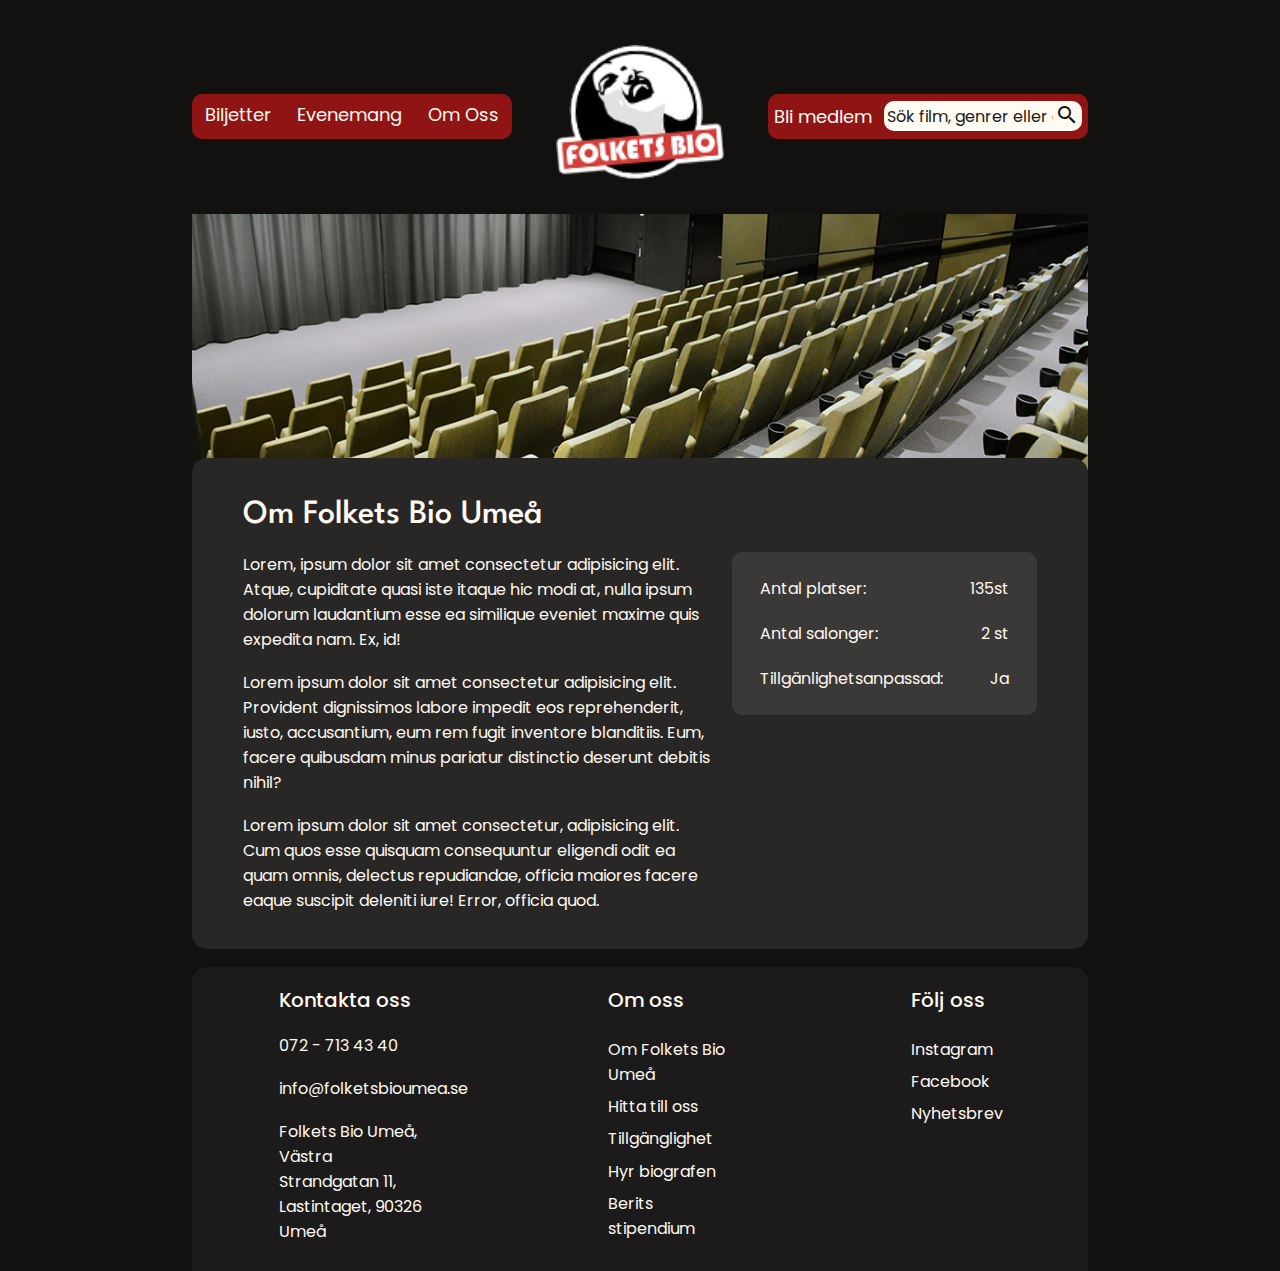
<file: about.html>
<!DOCTYPE html>

<HTML lang="sv">

<head>
	<title>Om Folkets Bio Umeå - Folkets Bio Umeå</title>
	
	<link rel="icon" type="image/x-icon" href="/images/logo.png">	
	<link rel="stylesheet" type="text/css" href="stylesheet.css">
	<link href="https://fonts.googleapis.com/css2?family=Poppins:wght@400;600&display=swap" rel="stylesheet">
	<link href="https://fonts.googleapis.com/css2?family=League+Spartan:wght@100..900&family=Poppins:wght@500&display=swap" rel="stylesheet">
	<link rel="stylesheet" href="https://fonts.googleapis.com/icon?family=Material+Icons">
	<script type="text/javascript" src="searchbar.js"></script>
	<script type="text/javascript" src="dropdown.js"></script>
	
	<meta name="viewport" content="width=device-width, initial-scale=1.0">
	<meta charset="UTF-8">
	<meta name="description" content="Folkets Bio Umeås officiella webbplats, Umeås biograf för kvalitetsfilm. Öppet varje dag i kulturhuset Väven. Köp dina biljetter här.">
	<meta name="keywords" content="Folkets bio, biograf, Umeå">
	<meta name="author" content="Josefine Lundin">
	
</head>
<body>
	<div class="banner">
		<nav id="Vnav">
			<ul>
				<li class="dropdown"><a class="dropbtn">Biljetter</a>
					<div class="drop-content">
						<a href="./ticketInfo.html">Biljettinformation</a><br>
						<a href="./movies.html">Filmer</a>
					</div>
				</li>
				<li><a href="./event.html">Evenemang</a></li>
				<li><a href="./about.html">Om Oss</a></li>
			</ul>
		</nav>

	<div class="logo">
		<a href="./index.html">
		<img src="/images/logo.png" alt="logotyp"></a>
	</div>

		<nav id="Hnav">
			<a id="member" href="./membership.html">Bli medlem</a>
			<div class="searchbar">
				<input type="text" placeholder="Sök film, genrer eller event">
				<i class="material-icons">search</i>
			</div>
		</nav>
	</div>

	<div class="main">
		<div class="display-img">
			<img id="tystnad" src="/images/folketsbio.jpg">
		</div>
		<div class="box" id="about-section">
			<h1>Om Folkets Bio Umeå</h1>
			<div class="content-container">
				<section>
					<p>Lorem, ipsum dolor sit amet consectetur adipisicing elit. Atque, cupiditate quasi iste itaque hic modi at, nulla ipsum dolorum laudantium esse ea similique eveniet maxime quis expedita nam. Ex, id!</p><br>
					<p>Lorem ipsum dolor sit amet consectetur adipisicing elit. Provident dignissimos labore impedit eos reprehenderit, iusto, accusantium, eum rem fugit inventore blanditiis. Eum, facere quibusdam minus pariatur distinctio deserunt debitis nihil?</p><br>
					<p>Lorem ipsum dolor sit amet consectetur, adipisicing elit. Cum quos esse quisquam consequuntur eligendi odit ea quam omnis, delectus repudiandae, officia maiores facere eaque suscipit deleniti iure! Error, officia quod.</p>
				</section>
				<table>
					<tr>
						<td>Antal platser:</td>
						<td id="svar">135st</td>
					</tr>
					<tr>
						<td>Antal salonger:</td>
						<td id="svar">2 st</td>
					</tr>
					<tr>
						<td>Tillgänlighetsanpassad:</td>
						<td id="svar">Ja</td>
					</tr>
				</table>
			</div>
		</div>
	</div>	

	<footer>
		<div class="container">
			<div class="contact">
					<h3>Kontakta oss</h3>
					<p>072 - 713 43 40</p><br>
					<p>info@folketsbioumea.se</p><br>
					<p>Folkets Bio Umeå,<br>Västra Strandgatan 11,<br>Lastintaget, 90326 Umeå</p>
			</div>
			<div class="about">
					<h3>Om oss</h3>
					<a href="./about.html">Om Folkets Bio Umeå</a><br>
					<a href="./findus.html">Hitta till oss</a><br>
					<a href="./access.html">Tillgänglighet</a><br>
					<a href="http://www.vaven.se/sve/boka-lokaler-i-vaven.html">Hyr biografen</a><br>
					<a href="./schoolarship.html">Berits stipendium</a>
			</div>
			<div class="follow">
					<h3>Följ oss</h3>
					<a href="https://instagram.com/folketsbioumea">Instagram</a><br>
					<a href="https://facebook.com/folketsbioumea">Facebook</a><br>
					<a href="./newsletter.html">Nyhetsbrev</a>
			</div>
		</div>
	</footer>
</body>
</file>
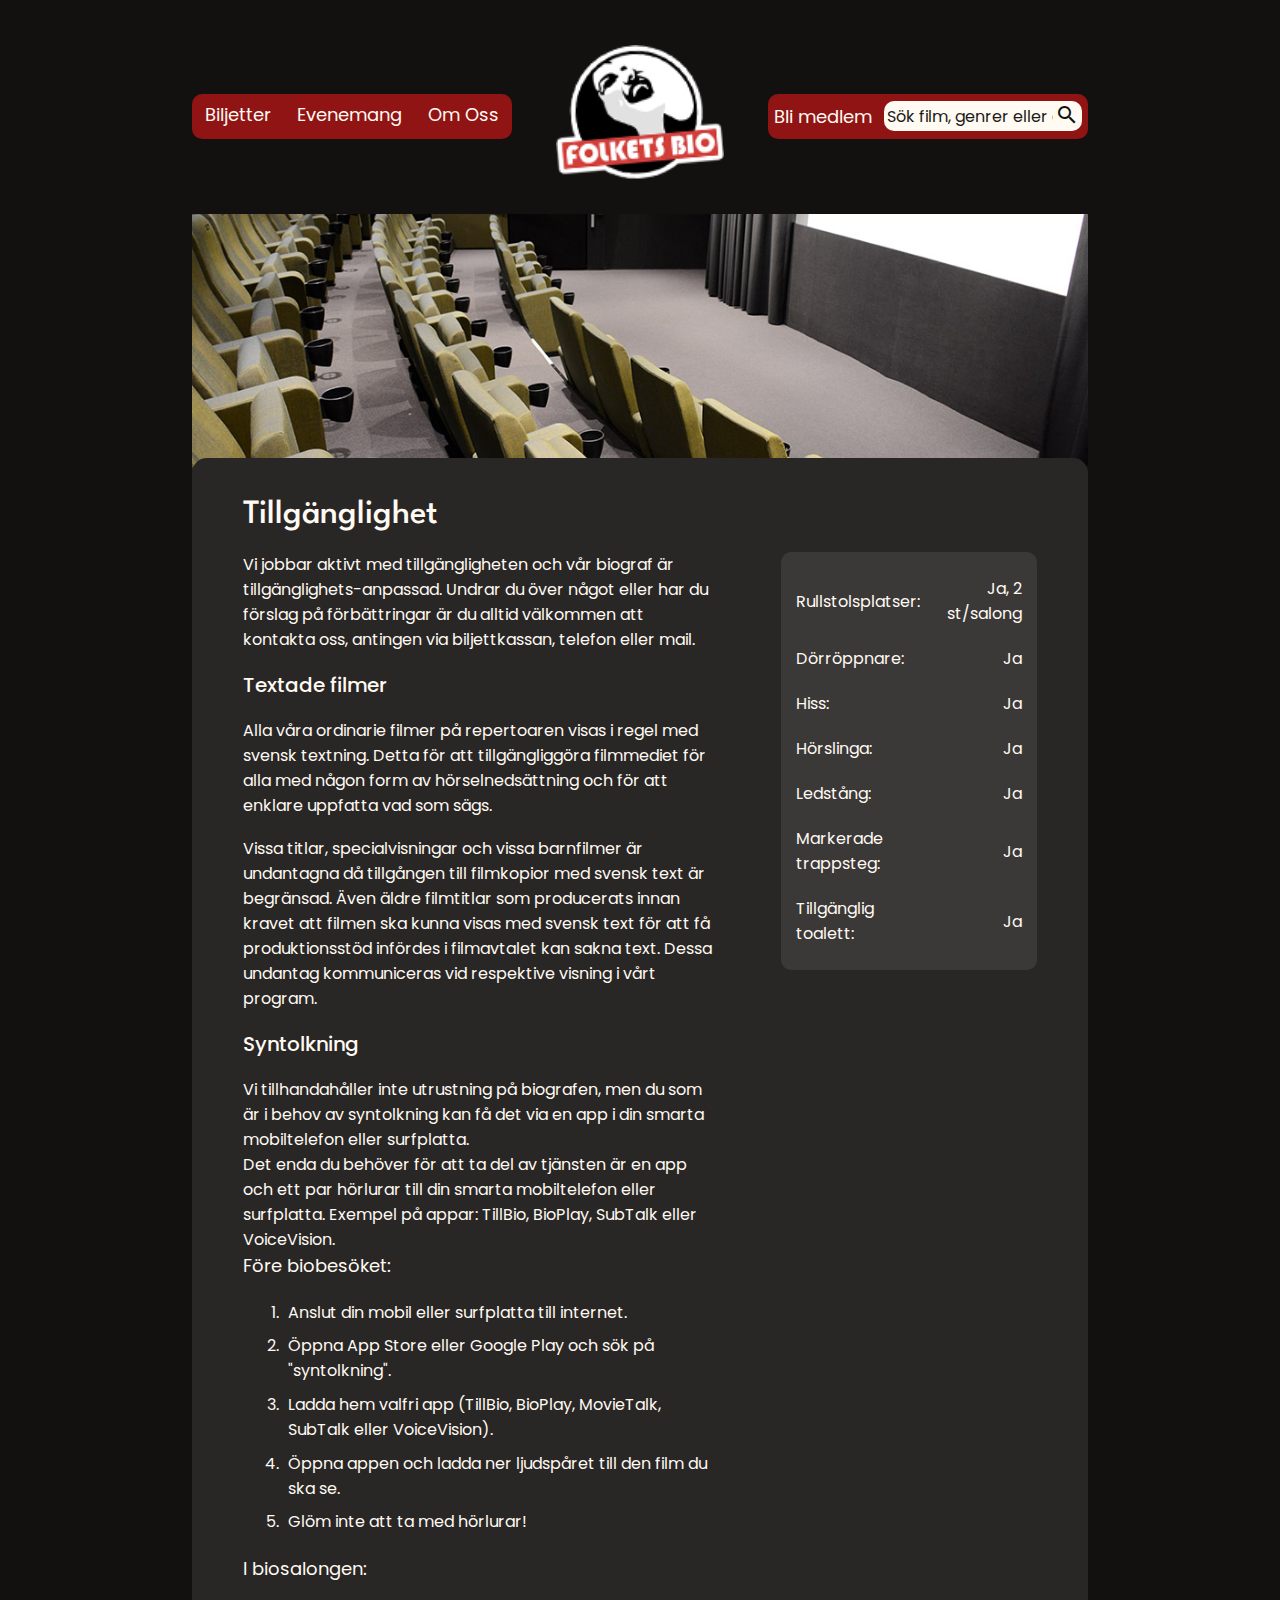
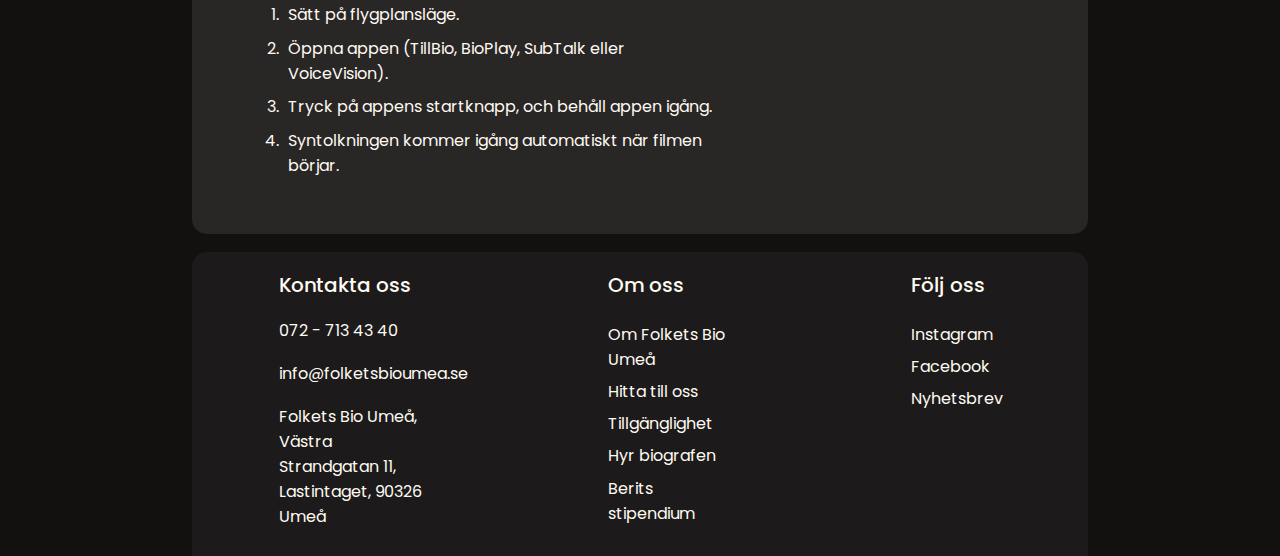
<file: access.html>
<!DOCTYPE html>

<HTML lang="sv">

<head>
	<title>Tillgänglighet - Folkets Bio Umeå</title>

	<link rel="icon" type="image/x-icon" href="/images/logo.png">
	<link rel="stylesheet" type="text/css" href="stylesheet.css">
	<link href="https://fonts.googleapis.com/css2?family=Poppins:wght@400;600&display=swap" rel="stylesheet">
	<link href="https://fonts.googleapis.com/css2?family=League+Spartan:wght@100..900&family=Poppins:wght@500&display=swap" rel="stylesheet">
	<link rel="stylesheet" href="https://fonts.googleapis.com/icon?family=Material+Icons">
	<script type="text/javascript" src="searchbar.js"></script>
	<script type="text/javascript" src="dropdown.js"></script>
	
	<meta name="viewport" content="width=device-width, initial-scale=1.0">
	<meta charset="UTF-8">
	<meta name="description" content="Folkets Bio Umeås officiella webbplats, Umeås biograf för kvalitetsfilm. Öppet varje dag i kulturhuset Väven. Köp dina biljetter här.">
	<meta name="keywords" content="Folkets bio, biograf, Umeå">
	<meta name="author" content="Josefine Lundin">
</head>

<body>
	<div class="banner">
		<nav id="Vnav">
			<ul>
				<li class="dropdown"><a class="dropbtn">Biljetter</a>
					<div class="drop-content">
						<a href="./ticketInfo.html">Biljettinformation</a><br>
						<a href="./movies.html">Filmer</a>
					</div>
				</li>
				<li><a href="./event.html">Evenemang</a></li>
				<li><a href="./about.html">Om Oss</a></li>
			</ul>
		</nav>

		<div class="logo">
			<a href="./index.html">
			<img src="/images/logo.png" alt="logotyp"></a>
		</div>

		<nav id="Hnav">
			<a id="member" href="./membership.html">Bli medlem</a>
			<div class="searchbar">
				<input type="text" placeholder="Sök film, genrer eller event">
				<i class="material-icons">search</i>
			</div>
		</nav>
	</div>

	<div class="main">
		
		<div class="display-img">
			<img id="ticket" src="/images/tagning.jpg">
		</div>

		<div class="box">
			<h1>Tillgänglighet</h1>

				<div class="content-container">
					<section class="access">
						<p>
							Vi jobbar aktivt med tillgängligheten och vår biograf är tillgänglighets-anpassad. 
							Undrar du över något eller har du förslag på förbättringar är du alltid välkommen att kontakta oss, 
							antingen via biljettkassan, telefon eller mail. 
						</p>
						<h3>Textade filmer</h3>
						<p>
							Alla våra ordinarie filmer på repertoaren visas i regel med svensk textning. 
							Detta för att tillgängliggöra filmmediet för alla med någon form av hörselnedsättning
							och för att enklare uppfatta vad som sägs.
						</p><br>
						<p>
							Vissa titlar, specialvisningar och vissa barnfilmer är undantagna då tillgången 
							till filmkopior med svensk text är begränsad. Även äldre filmtitlar som producerats
							innan kravet att filmen ska kunna visas med svensk text för att få produktionsstöd 
							infördes i filmavtalet kan sakna text. Dessa undantag kommuniceras vid respektive 
							visning i vårt program. 
						</p>

						<h3>Syntolkning</h3>
						<p>
							Vi tillhandahåller inte utrustning på biografen, men du som är i behov av syntolkning 
							kan få det via en app i din smarta mobiltelefon eller surfplatta. <br>Det enda du behöver 
							för att ta del av tjänsten är en app och ett par hörlurar till din smarta mobiltelefon 
							eller surfplatta. 
							Exempel på appar: TillBio, BioPlay, SubTalk eller VoiceVision.
						</p>

						<h4>Före biobesöket:</h4>
						<ol>
							<li>Anslut din mobil eller surfplatta till internet.</li>
							<li>Öppna App Store eller Google Play och sök på "syntolkning".</li>
							<li>Ladda hem valfri app (TillBio, BioPlay, MovieTalk, SubTalk eller VoiceVision).</li>
							<li>Öppna appen och ladda ner ljudspåret till den film du ska se.</li>
							<li>Glöm inte att ta med hörlurar!</li>
						</ol>
						<h4>I biosalongen:</h4>
						<ol>
							<li>Sätt på flygplansläge.</li>
							<li>Öppna appen (TillBio, BioPlay, SubTalk eller VoiceVision).</li>
							<li>Tryck på appens startknapp, och behåll appen igång.</li>
							<li>Syntolkningen kommer igång automatiskt när filmen börjar.</li>
						</ol>
					</section>

					<table class="available">
						<tr>
							<td>Rullstolsplatser:</td>
							<td id="svar">Ja, 2 st/salong</td>
						</tr>
						<tr>
							<td>Dörröppnare:</td>
							<td id="svar">Ja</td>
						</tr>
						<tr>
							<td>Hiss:</td>
							<td id="svar">Ja</td>
						</tr>
						<tr>
							<td>Hörslinga:</td>
							<td id="svar">Ja</td>
						</tr>
						<tr>
							<td>Ledstång:</td>
							<td id="svar">Ja</td>
						</tr>
						<tr>
							<td>Markerade trappsteg:</td>
							<td id="svar">Ja</td>
						</tr>
						<tr>
							<td>Tillgänglig toalett:</td>
							<td id="svar">Ja</td>
						</tr>
					</table>
				</div>
		</div>
	</div>

	<footer>
		<div class="container">
			<div class="contact">
					<h3>Kontakta oss</h3>
					<p>072 - 713 43 40</p><br>
					<p>info@folketsbioumea.se</p><br>
					<p>Folkets Bio Umeå,<br>Västra Strandgatan 11,<br>Lastintaget, 90326 Umeå</p>
			</div>
			<div class="about">
					<h3>Om oss</h3>
					<a href="./about.html">Om Folkets Bio Umeå</a><br>
					<a href="./findus.html">Hitta till oss</a><br>
					<a href="./access.html">Tillgänglighet</a><br>
					<a href="http://www.vaven.se/sve/boka-lokaler-i-vaven.html">Hyr biografen</a><br>
					<a href="./schoolarship.html">Berits stipendium</a>
			</div>
			<div class="follow">
					<h3>Följ oss</h3>
					<a href="https://instagram.com/folketsbioumea">Instagram</a><br>
					<a href="https://facebook.com/folketsbioumea">Facebook</a><br>
					<a href="./newsletter.html">Nyhetsbrev</a>
			</div>
		</div>
	</footer>
</body>
</file>
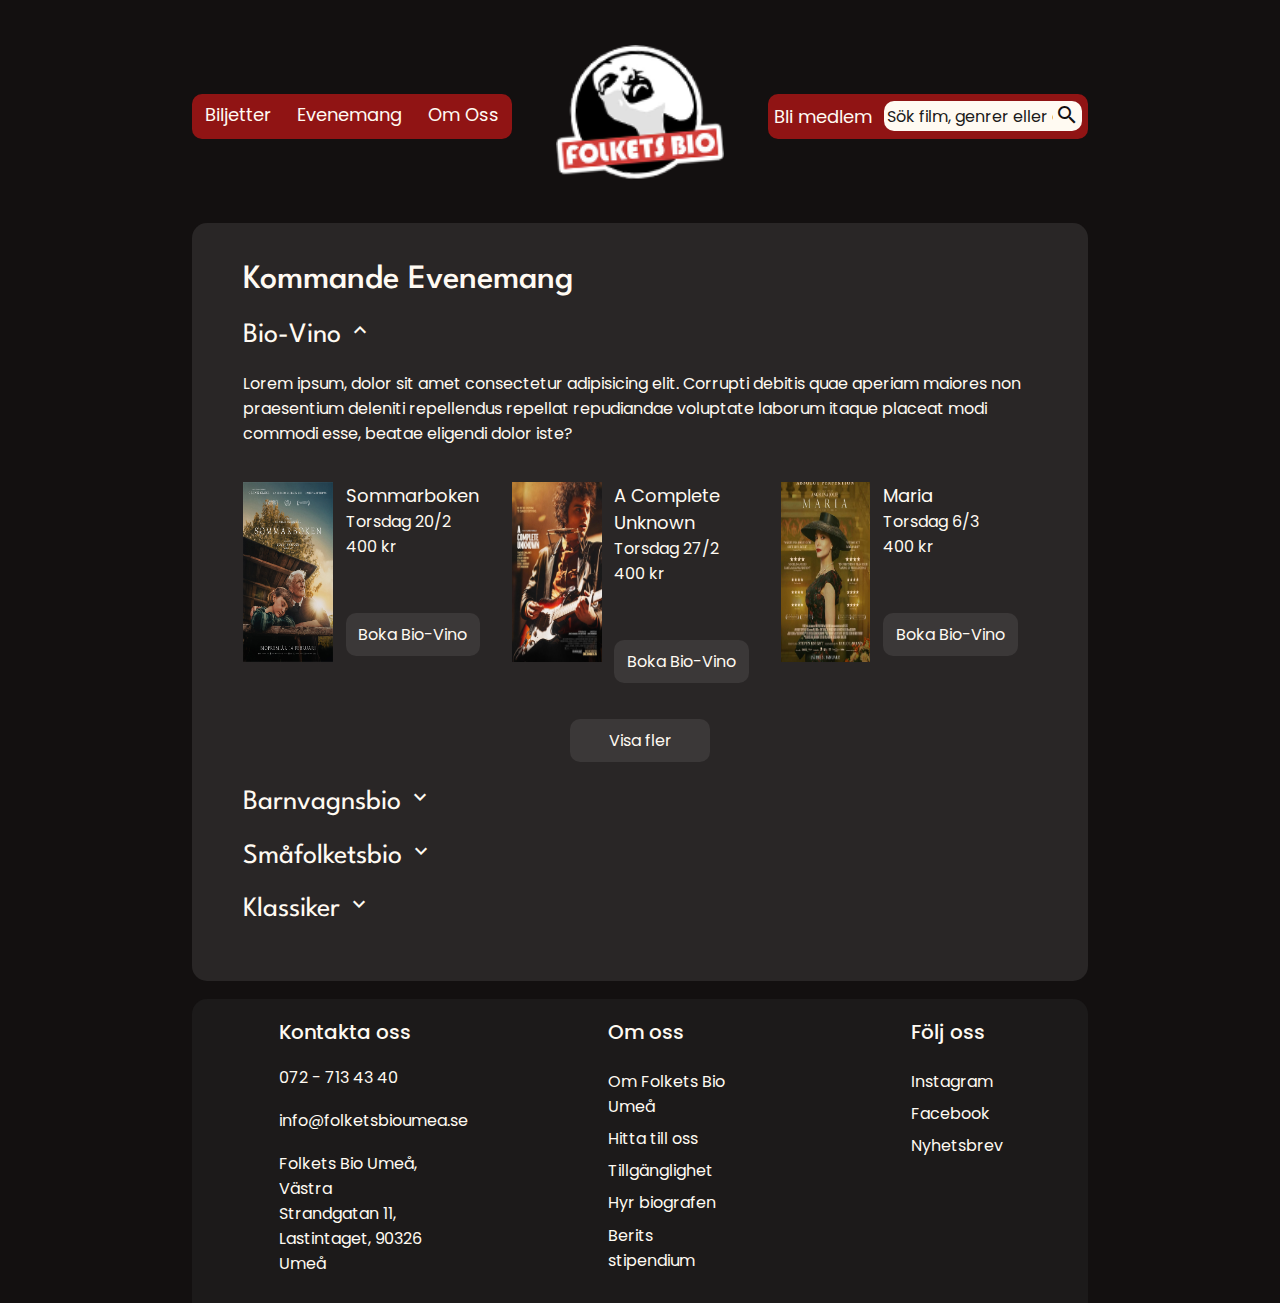
<file: event.html>
<!DOCTYPE html>

<HTML lang="sv">

	<head>
		<title>Evenemang - Folkets Bio Umeå</title>
		
		<link rel="icon" type="image/x-icon" href="/images/logo.png">
		<link rel="stylesheet" type="text/css" href="stylesheet.css">
		<link href="https://fonts.googleapis.com/css2?family=Poppins:wght@400;600&display=swap" rel="stylesheet">
		<link href="https://fonts.googleapis.com/css2?family=League+Spartan:wght@100..900&family=Poppins:wght@500&display=swap" rel="stylesheet">
		<link rel="stylesheet" href="https://fonts.googleapis.com/icon?family=Material+Icons">
		<script type="text/javascript" src="searchbar.js"></script>
		<script type="text/javascript" src="dropdown.js"></script>
		
		<meta name="viewport" content="width=device-width, initial-scale=1.0">
		<meta charset="UTF-8">
		<meta name="description" content="Folkets Bio Umeås officiella webbplats, Umeås biograf för kvalitetsfilm. Öppet varje dag i kulturhuset Väven. Köp dina biljetter här.">
		<meta name="keywords" content="Folkets bio, biograf, Umeå">
		<meta name="author" content="Josefine Lundin">
		
	</head>

<body>
	<div class="banner">
		<nav id="Vnav">
			<ul>
				<li class="dropdown"><a class="dropbtn">Biljetter</a>
					<div class="drop-content">
						<a href="./ticketInfo.html">Biljettinformation</a><br>
						<a href="./movies.html">Filmer</a>
					</div>
				</li>
				<li><a href="./event.html">Evenemang</a></li>
				<li><a href="./about.html">Om Oss</a></li>
			</ul>
		</nav>

	<div class="logo">
		<a href="./index.html">
		<img src="/images/logo.png" alt="logotyp"></a>
	</div>

		<nav id="Hnav">
			<a id="member" href="./membership.html">Bli medlem</a>
			<div class="searchbar" id="textbar">
				<input type="text" placeholder="Sök film, genrer eller event">
				<i class="material-icons">search</i>
			</div>
		</nav>
	</div>

	<div class="main">
		<div class="box">
			<h1>Kommande Evenemang</h1>
			<h2>Bio-Vino <i class="material-icons">expand_less</i></h2>
			<p>
				Lorem ipsum, dolor sit amet consectetur adipisicing elit. Corrupti debitis quae aperiam maiores non praesentium deleniti
				repellendus repellat repudiandae voluptate laborum itaque placeat modi commodi esse, beatae eligendi dolor iste?
			</p>
			<div class="biovino">
				<a><img src="/images/sommarboken.jpg" alt="Movie title"></a>
				<div>
					<h4>Sommarboken</h4>
					<p>Torsdag 20/2</p>
					<p>400 kr</p>
					<a class="button" href="https://gotthardskrog.se">Boka Bio-Vino</a>
				</div>

				<a><img src="/images/complete.jpg" alt="Movie title"></a>
				<div>
					<h4>A Complete Unknown</h4>
					<p>Torsdag 27/2</p>
					<p>400 kr</p>
					<a class="button" href="https://gotthardskrog.se">Boka Bio-Vino</a>
				</div>

				<a><img src="/images/maria.jpeg" alt="Movie title"></a>
				<div>
					<h4>Maria</h4>
					<p>Torsdag 6/3</p>
					<p>400 kr</p>
					<a class="button" href="https://gotthardskrog.se">Boka Bio-Vino</a>
				</div>
			</div>
			<button class="button" id="visa-fler">Visa fler</button>
			<h2>Barnvagnsbio <i class="material-icons">expand_more</i></h2>
			<h2>Småfolketsbio <i class="material-icons">expand_more</i></h2>
			<h2>Klassiker <i class="material-icons">expand_more</i></h2>
		</div>
	</div>
	
	<footer>
		<div class="container">
			<div class="contact">
					<h3>Kontakta oss</h3>
					<p>072 - 713 43 40</p><br>
					<p>info@folketsbioumea.se</p><br>
					<p>Folkets Bio Umeå,<br>Västra Strandgatan 11,<br>Lastintaget, 90326 Umeå</p>
			</div>
			<div class="about">
					<h3>Om oss</h3>
					<a href="./about.html">Om Folkets Bio Umeå</a><br>
					<a href="./findus.html">Hitta till oss</a><br>
					<a href="./access.html">Tillgänglighet</a><br>
					<a href="http://www.vaven.se/sve/boka-lokaler-i-vaven.html">Hyr biografen</a><br>
					<a href="./schoolarship.html">Berits stipendium</a>
			</div>
			<div class="follow">
					<h3>Följ oss</h3>
					<a href="https://instagram.com/folketsbioumea">Instagram</a><br>
					<a href="https://facebook.com/folketsbioumea">Facebook</a><br>
					<a href="./newsletter.html">Nyhetsbrev</a>
			</div>
		</div>
	</footer>
</body>
</file>
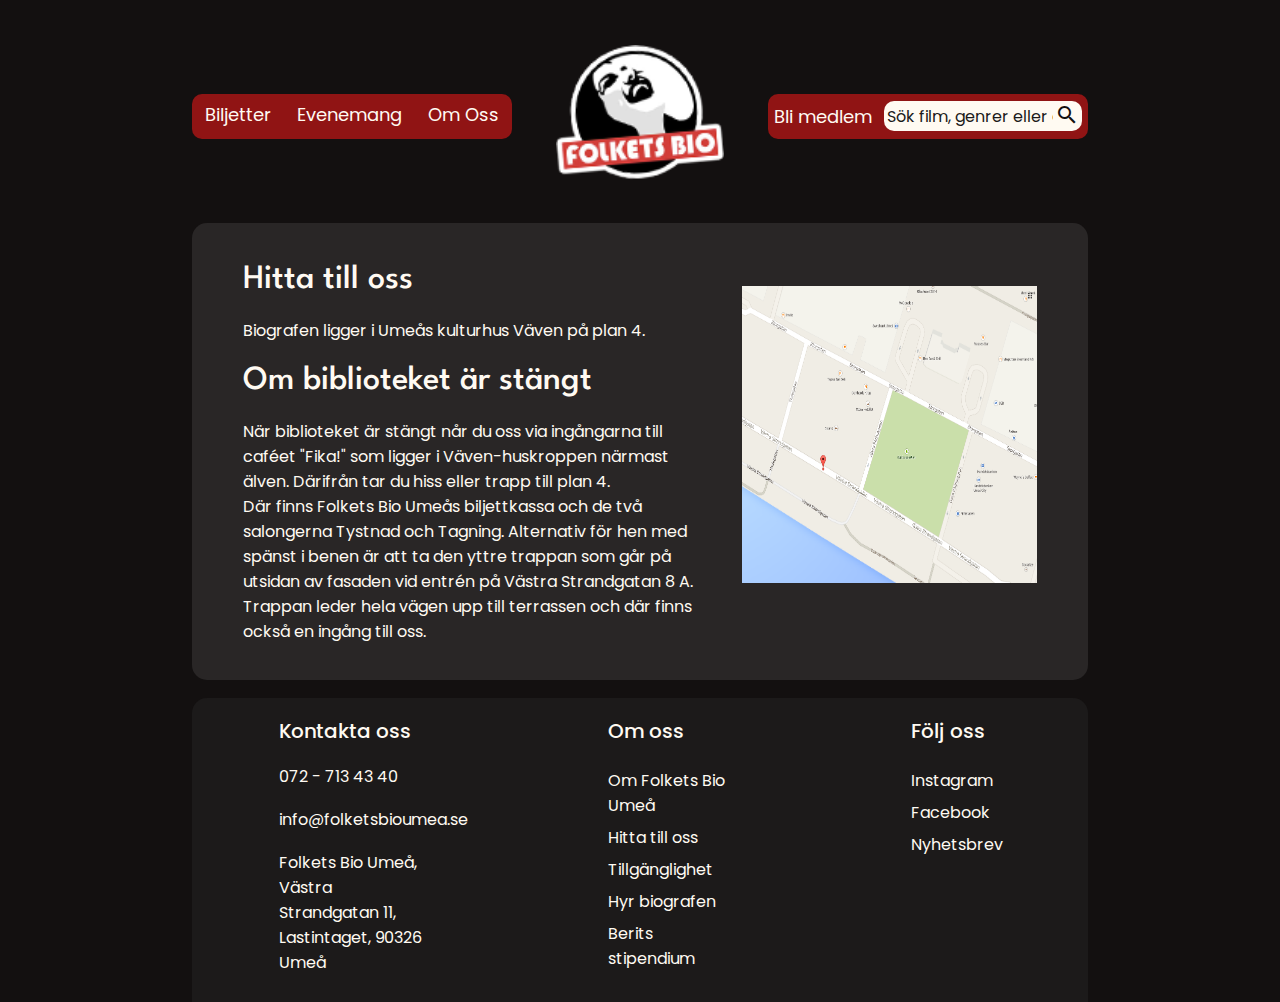
<file: findus.html>
<!DOCTYPE html>

<HTML lang="sv">

<head>
	<title>Hitta till oss - Folkets Bio Umeå</title>

	<link rel="icon" type="image/x-icon" href="/images/logo.png">
	<link rel="stylesheet" type="text/css" href="stylesheet.css">
	<link href="https://fonts.googleapis.com/css2?family=Poppins:wght@400;600&display=swap" rel="stylesheet">
	<link href="https://fonts.googleapis.com/css2?family=League+Spartan:wght@100..900&family=Poppins:wght@500&display=swap" rel="stylesheet">
	<link rel="stylesheet" href="https://fonts.googleapis.com/icon?family=Material+Icons">
	<script type="text/javascript" src="searchbar.js"></script>
	<script type="text/javascript" src="dropdown.js"></script>
	
	<meta name="viewport" content="width=device-width, initial-scale=1.0">
	<meta charset="UTF-8">
	<meta name="description" content="Folkets Bio Umeås officiella webbplats, Umeås biograf för kvalitetsfilm. Öppet varje dag i kulturhuset Väven. Köp dina biljetter här.">
	<meta name="keywords" content="Folkets bio, biograf, Umeå">
	<meta name="author" content="Josefine Lundin">
	
</head>

<body>
	<div class="banner">
		<nav id="Vnav">
			<ul>
				<li class="dropdown"><a class="dropbtn">Biljetter</a>
					<div class="drop-content">
						<a href="./ticketInfo.html">Biljettinformation</a><br>
						<a href="./movies.html">Filmer</a>
					</div>
				</li>
				<li><a href="./event.html">Evenemang</a></li>
				<li><a href="./about.html">Om Oss</a></li>
			</ul>
		</nav>

		<div class="logo">
			<a href="./index.html">
			<img src="/images/logo.png" alt="logotyp"></a>
		</div>

		<nav id="Hnav">
			<a id="member" href="./membership.html">Bli medlem</a>
			<div class="searchbar">
				<input type="text" placeholder="Sök film, genrer eller event">
				<i class="material-icons">search</i>
			</div>
		</nav>
	</div>
	
	<div class="main">
		<div class="box">
			<div class="content-container">
				<section>
				<h1>Hitta till oss</h1>
				<p>
					Biografen ligger i Umeås kulturhus Väven på plan 4.
				</p>
				
				<h1>Om biblioteket är stängt</h1>
				<p>
					När biblioteket är stängt når du oss via ingångarna till caféet "Fika!" som
					ligger i Väven-huskroppen närmast älven. Därifrån tar du hiss eller trapp till plan 4.
					<br>Där finns Folkets Bio Umeås biljettkassa och de två salongerna Tystnad och Tagning.
					Alternativ för hen med spänst i benen är att ta den yttre trappan som går på utsidan
					av fasaden vid entrén på Västra Strandgatan 8 A. Trappan leder hela vägen upp till terrassen
					och där finns också en ingång till oss.
				</p>
				</section>
				<img src="images/map.jpg" id="map">
			</div>
		</div>
	</div>
	
	<footer>
		<div class="container">
			<div class="contact">
					<h3>Kontakta oss</h3>
					<p>072 - 713 43 40</p><br>
					<p>info@folketsbioumea.se</p><br>
					<p>Folkets Bio Umeå,<br>Västra Strandgatan 11,<br>Lastintaget, 90326 Umeå</p>
			</div>
			<div class="about">
					<h3>Om oss</h3>
					<a href="./about.html">Om Folkets Bio Umeå</a><br>
					<a href="./findus.html">Hitta till oss</a><br>
					<a href="./access.html">Tillgänglighet</a><br>
					<a href="http://www.vaven.se/sve/boka-lokaler-i-vaven.html">Hyr biografen</a><br>
					<a href="./schoolarship.html">Berits stipendium</a>
			</div>
			<div class="follow">
					<h3>Följ oss</h3>
					<a href="https://instagram.com/folketsbioumea">Instagram</a><br>
					<a href="https://facebook.com/folketsbioumea">Facebook</a><br>
					<a href="./newsletter.html">Nyhetsbrev</a>
			</div>
		</div>
	</footer>

</body>
</file>
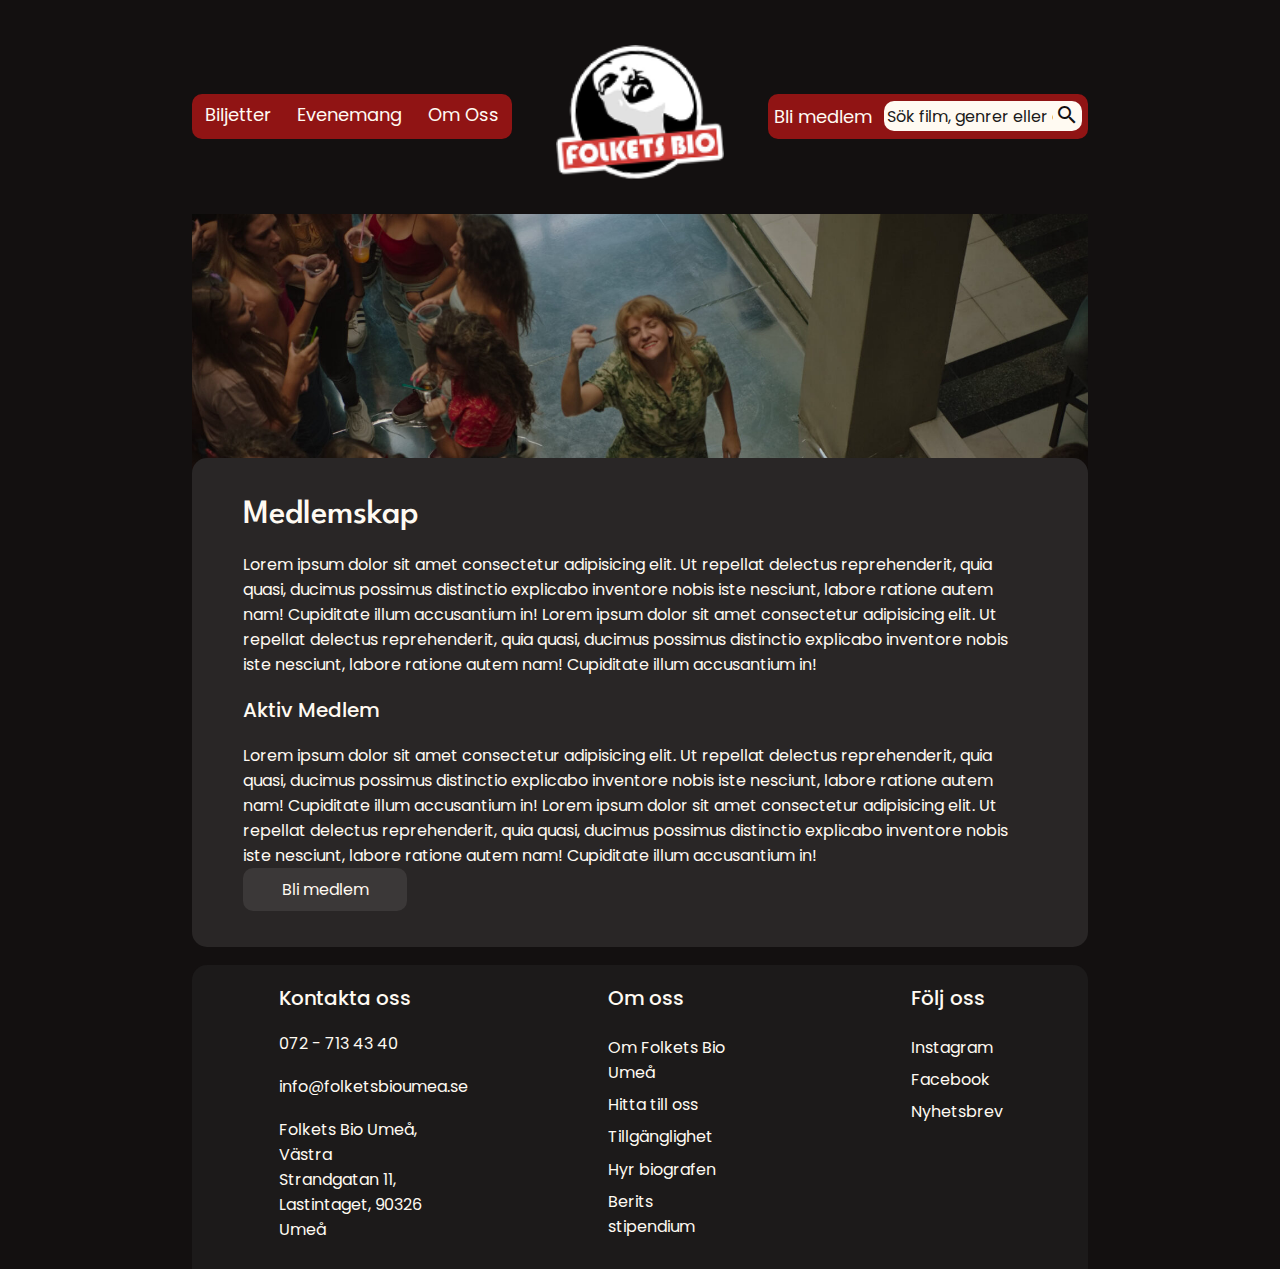
<file: membership.html>
<!DOCTYPE html>

<HTML lang="sv">

<head>
	<title>Medlemskap - Folkets Bio Umeå</title>
	
	<link rel="icon" type="image/x-icon" href="/images/logo.png">
	<link rel="stylesheet" type="text/css" href="stylesheet.css">
	<link href="https://fonts.googleapis.com/css2?family=Poppins:wght@400;600&display=swap" rel="stylesheet">
	<link href="https://fonts.googleapis.com/css2?family=League+Spartan:wght@100..900&family=Poppins:wght@500&display=swap" rel="stylesheet">
	<link rel="stylesheet" href="https://fonts.googleapis.com/icon?family=Material+Icons">
	<script type="text/javascript" src="searchbar.js"></script>
	<script type="text/javascript" src="dropdown.js"></script>
	
	<meta name="viewport" content="width=device-width, initial-scale=1.0">	
	<meta charset="UTF-8">
	<meta name="description" content="Folkets Bio Umeås officiella webbplats, Umeås biograf för kvalitetsfilm. Öppet varje dag i kulturhuset Väven. Köp dina biljetter här.">
	<meta name="keywords" content="Folkets bio, biograf, Umeå">
	<meta name="author" content="Josefine Lundin">
		
	</head>
<body>
	<div class="banner">
		<nav id="Vnav">
			<ul>
				<li class="dropdown"><a class="dropbtn">Biljetter</a>
					<div class="drop-content">
						<a href="./ticketInfo.html">Biljettinformation</a><br>
						<a href="./movies.html">Filmer</a>
					</div>
				</li>
				<li><a href="./event.html">Evenemang</a></li>
				<li><a href="./about.html">Om Oss</a></li>
			</ul>
		</nav>

		<div class="logo">
			<a href="./index.html">
			<img src="/images/logo.png" alt="logotyp"></a>
		</div>

		<nav id="Hnav">
			<a id="member" href="./membership.html">Bli medlem</a>
			<div class="searchbar">
				<input type="text" placeholder="Sök film, genrer eller event">
				<i class="material-icons">search</i>
			</div>
		</nav>
	</div>
	<div class="main">
		<div class="display-img">
			<img id="medlem" src="/images/member.jpg">
		</div>
		<div class="box">
			<h1>Medlemskap</h1>
			<p>
				Lorem ipsum dolor sit amet consectetur adipisicing elit. Ut repellat delectus reprehenderit,
				quia quasi, ducimus possimus distinctio explicabo inventore nobis iste nesciunt,
				labore ratione autem nam! Cupiditate illum accusantium in!
				Lorem ipsum dolor sit amet consectetur adipisicing elit. Ut repellat delectus reprehenderit,
				quia quasi, ducimus possimus distinctio explicabo inventore nobis iste nesciunt,
				labore ratione autem nam! Cupiditate illum accusantium in!
			</p>
			<h3>Aktiv Medlem</h3>
			<p>
				Lorem ipsum dolor sit amet consectetur adipisicing elit. Ut repellat delectus reprehenderit,
				quia quasi, ducimus possimus distinctio explicabo inventore nobis iste nesciunt,
				labore ratione autem nam! Cupiditate illum accusantium in!
				Lorem ipsum dolor sit amet consectetur adipisicing elit. Ut repellat delectus reprehenderit,
				quia quasi, ducimus possimus distinctio explicabo inventore nobis iste nesciunt,
				labore ratione autem nam! Cupiditate illum accusantium in!
			</p>
				<a class="button" href="https://apply.cardskipper.se/hx8z">Bli medlem</a>
		</div>
	</div>

	
	<footer>
		<div class="container">
			<div class="contact">
					<h3>Kontakta oss</h3>
					<p>072 - 713 43 40</p><br>
					<p>info@folketsbioumea.se</p><br>
					<p>Folkets Bio Umeå,<br>Västra Strandgatan 11,<br>Lastintaget, 90326 Umeå</p>
			</div>
			<div class="about">
					<h3>Om oss</h3>
					<a href="./about.html">Om Folkets Bio Umeå</a><br>
					<a href="./findus.html">Hitta till oss</a><br>
					<a href="./access.html">Tillgänglighet</a><br>
					<a href="http://www.vaven.se/sve/boka-lokaler-i-vaven.html">Hyr biografen</a><br>
					<a href="./schoolarship.html">Berits stipendium</a>
			</div>
			<div class="follow">
					<h3>Följ oss</h3>
					<a href="https://instagram.com/folketsbioumea">Instagram</a><br>
					<a href="https://facebook.com/folketsbioumea">Facebook</a><br>
					<a href="./newsletter.html">Nyhetsbrev</a>
			</div>
		</div>
	</footer>
</body>
</file>
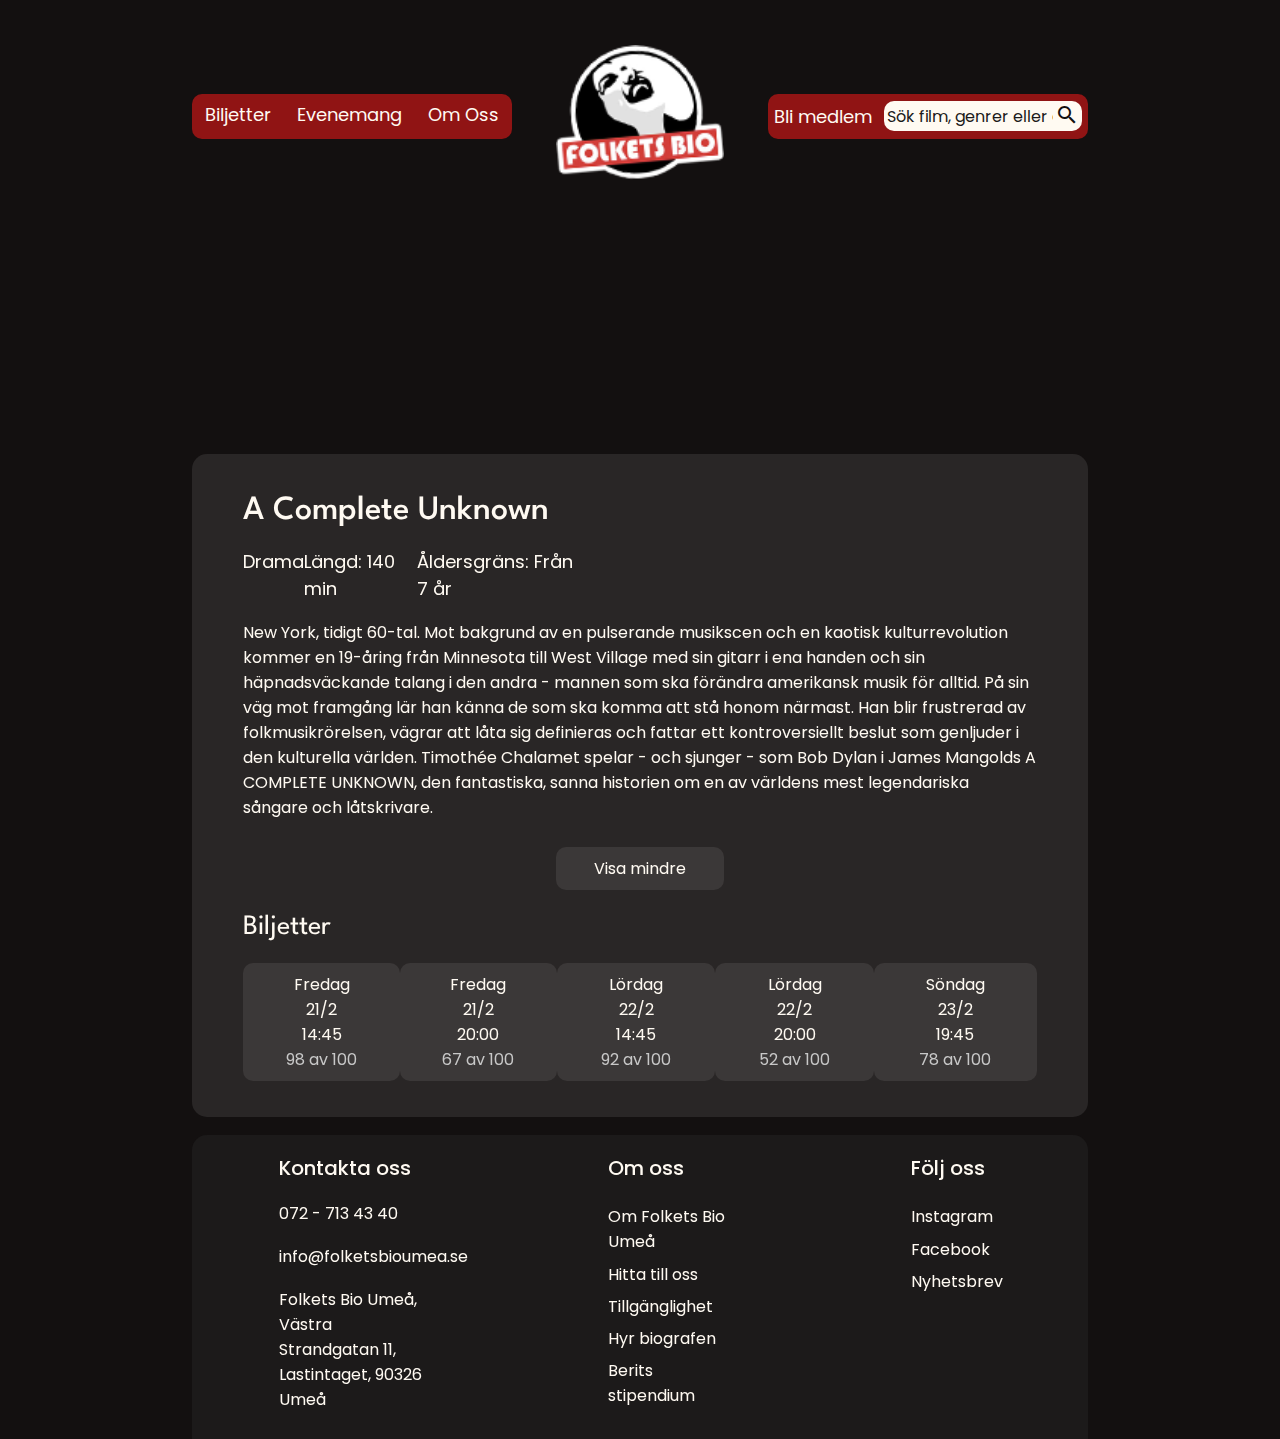
<file: movieinfo.html>
<!DOCTYPE html>

<HTML lang="sv">

<head>
	<title>A Complete Unknown - Folkets Bio Umeå</title>

	<link rel="icon" type="image/x-icon" href="/images/logo.png">
	<link rel="stylesheet" type="text/css" href="stylesheet.css">
	<link href="https://fonts.googleapis.com/css2?family=Poppins:wght@400;600&display=swap" rel="stylesheet">
	<link href="https://fonts.googleapis.com/css2?family=League+Spartan:wght@100..900&family=Poppins:wght@500&display=swap" rel="stylesheet">
	<link rel="stylesheet" href="https://fonts.googleapis.com/icon?family=Material+Icons">
	<script type="text/javascript" src="searchbar.js"></script>
	<script type="text/javascript" src="dropdown.js"></script>
	
	<meta name="viewport" content="width=device-width, initial-scale=1.0">
	<meta charset="UTF-8">
	<meta name="description" content="Folkets Bio Umeås officiella webbplats, Umeås biograf för kvalitetsfilm. Öppet varje dag i kulturhuset Väven. Köp dina biljetter här.">
	<meta name="keywords" content="Folkets bio, biograf, Umeå">
	<meta name="author" content="Josefine Lundin">

</head>

<body>
	<div class="banner">
		<nav id="Vnav">
			<ul>
				<li class="dropdown"><a class="dropbtn">Biljetter</a>
					<div class="drop-content">
						<a href="./ticketInfo.html">Biljettinformation</a><br>
						<a href="./movies.html">Filmer</a>
					</div>
				</li>
				<li><a href="./event.html">Evenemang</a></li>
				<li><a href="./about.html">Om Oss</a></li>
			</ul>
		</nav>

		<div class="logo">
			<a href="./index.html">
			<img src="/images/logo.png" alt="logotyp"></a>
		</div>

		<nav id="Hnav">
			<a id="member" href="./membership.html">Bli medlem</a>
			<div class="searchbar">
				<input type="text" placeholder="Sök film, genrer eller event">
				<i class="material-icons">search</i>
			</div>
		</nav>
	</div>

	<div class="main">
		<iframe 
			src="https://www.youtube.com/embed/FdV-Cs5o8mc" title="A COMPLETE UNKNOWN | Official Trailer | Searchlight Pictures" 
			frameborder="0" allow="accelerometer; autoplay; clipboard-write; encrypted-media; gyroscope; picture-in-picture; web-share" 
			referrerpolicy="strict-origin-when-cross-origin" allowfullscreen>
		</iframe>
		<div class="box">
			<h1>A Complete Unknown</h1>
			<div class="tags">
				<h4>Drama</h4>
				<h4>Längd: 140 min</h4>
				<h4>Åldersgräns: Från 7 år</h4>
			</div>
			<br><p>
				New York, tidigt 60-tal. Mot bakgrund av en pulserande musikscen och en kaotisk 
				kulturrevolution kommer en 19-åring från Minnesota till West Village med sin 
				gitarr i ena handen och sin häpnadsväckande talang i den andra - mannen som 
				ska förändra amerikansk musik för alltid. På sin väg mot framgång lär han 
				känna de som ska komma att stå honom närmast. Han blir frustrerad av folkmusikrörelsen, 
				vägrar att låta sig definieras och fattar ett kontroversiellt beslut som genljuder 
				i den kulturella världen. Timothée Chalamet spelar - och sjunger - 
				som Bob Dylan i James Mangolds A COMPLETE UNKNOWN, den fantastiska, sanna historien 
				om en av världens mest legendariska sångare och låtskrivare.
			</p>
			<div class="less">
				<button class="button">Visa mindre</button>
			</div>
			<h2>Biljetter</h2>
			<div class="days">
				<a class="button" href="https://bio.se/bokning/cinemaId/13192/sessionId/9660">Fredag 21/2<br>14:45<h5>98 av 100</h5></a>
				<a class="button" href="#">Fredag 21/2<br>20:00<h5>67 av 100</h5></a>
				<a class="button" href="#">Lördag 22/2<br>14:45<h5>92 av 100</h5></a>
				<a class="button" href="#">Lördag 22/2<br>20:00<h5>52 av 100</h5></a>
				<a class="button" href="#">Söndag 23/2<br>19:45<h5>78 av 100</h5></a>
			</div>
		</div>
	</div>

	<footer>
		<div class="container">
			<div class="contact">
					<h3>Kontakta oss</h3>
					<p>072 - 713 43 40</p><br>
					<p>info@folketsbioumea.se</p><br>
					<p>Folkets Bio Umeå,<br>Västra Strandgatan 11,<br>Lastintaget, 90326 Umeå</p>
			</div>
			<div class="about">
					<h3>Om oss</h3>
					<a href="./about.html">Om Folkets Bio Umeå</a><br>
					<a href="./findus.html">Hitta till oss</a><br>
					<a href="./access.html">Tillgänglighet</a><br>
					<a href="http://www.vaven.se/sve/boka-lokaler-i-vaven.html">Hyr biografen</a><br>
					<a href="./schoolarship.html">Berits stipendium</a>
			</div>
			<div class="follow">
					<h3>Följ oss</h3>
					<a href="https://instagram.com/folketsbioumea">Instagram</a><br>
					<a href="https://facebook.com/folketsbioumea">Facebook</a><br>
					<a href="./newsletter.html">Nyhetsbrev</a>
			</div>
		</div>
	</footer>
</body>
</file>
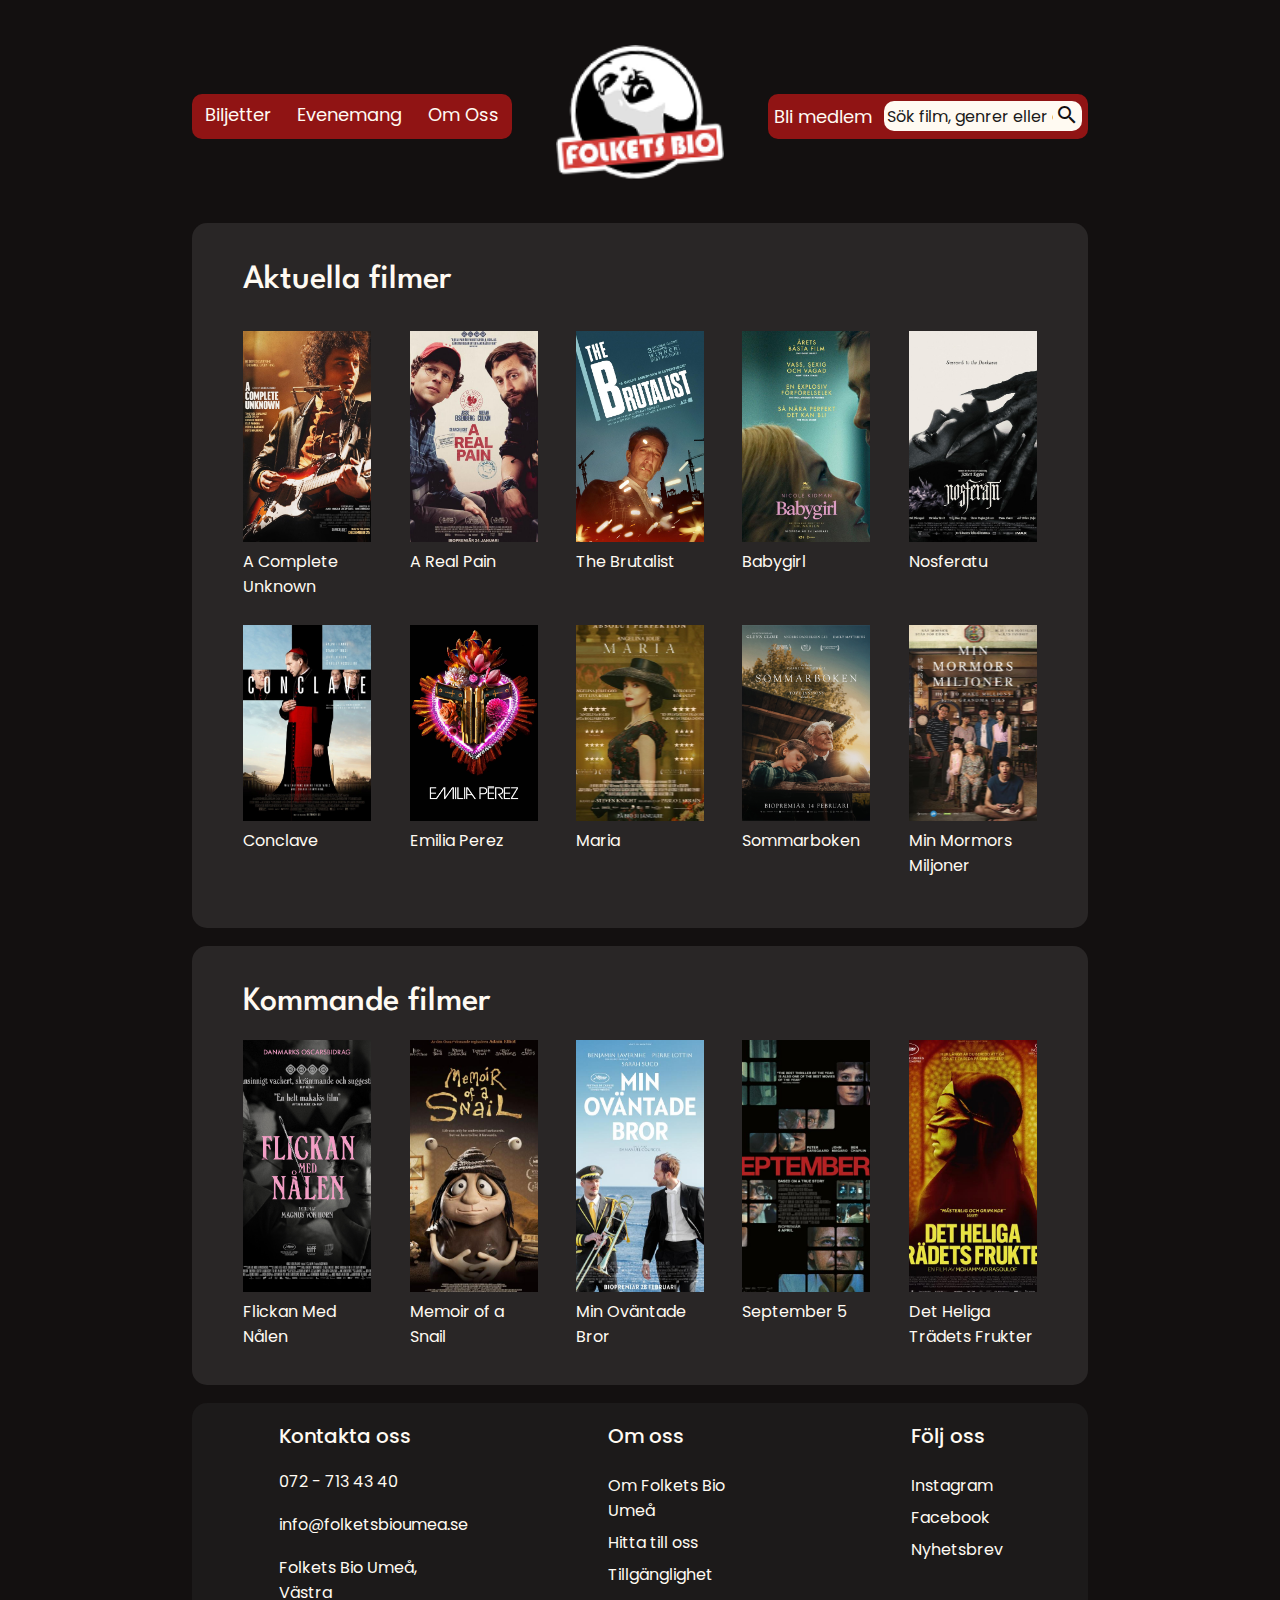
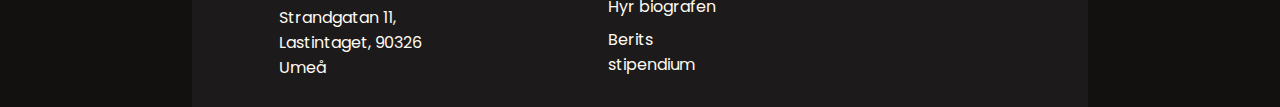
<file: movies.html>
<!DOCTYPE html>

<HTML lang="sv">

	<head>
		<title>Filmer - Folkets Bio Umeå</title>
	
		<link rel="icon" type="image/x-icon" href="/images/logo.png">
		<link rel="stylesheet" type="text/css" href="stylesheet.css">
		<link href="https://fonts.googleapis.com/css2?family=Poppins:wght@400;600&display=swap" rel="stylesheet">
		<link href="https://fonts.googleapis.com/css2?family=League+Spartan:wght@100..900&family=Poppins:wght@500&display=swap" rel="stylesheet">
		<link rel="stylesheet" href="https://fonts.googleapis.com/icon?family=Material+Icons">
		<script type="text/javascript" src="searchbar.js"></script>
		<script type="text/javascript" src="dropdown.js"></script>
		
		<meta name="viewport" content="width=device-width, initial-scale=1.0">
		<meta charset="UTF-8">
		<meta name="description" content="Folkets Bio Umeås officiella webbplats, Umeås biograf för kvalitetsfilm. Öppet varje dag i kulturhuset Väven. Köp dina biljetter här.">
		<meta name="keywords" content="Folkets bio, biograf, Umeå">
		<meta name="author" content="Josefine Lundin">
	
	</head>

<body>
	<div class="banner">
		<nav id="Vnav">
			<ul>
				<li class="dropdown"><a class="dropbtn">Biljetter</a>
					<div class="drop-content">
						<a href="./ticketInfo.html">Biljettinformation</a><br>
						<a href="./movies.html">Filmer</a>
					</div>
				</li>
				<li><a href="./event.html">Evenemang</a></li>
				<li><a href="./about.html">Om Oss</a></li>
			</ul>
		</nav>

		<div class="logo">
			<a href="./index.html">
			<img src="/images/logo.png" alt="logotyp"></a>
		</div>

		<nav id="Hnav">
			<a id="member" href="./membership.html">Bli medlem</a>
			<div class="searchbar">
				<input type="text" placeholder="Sök film, genrer eller event">
				<i class="material-icons">search</i>
			</div>
		</nav>
	</div>
	
	<div class="main">
		<div class="box">
			<h1>Aktuella filmer</h1>
			<div class="movies-now">
				<a href="movieinfo.html"><img src="/images/complete.jpg" alt="Movie title">A Complete Unknown</a>
				<a><img src="/images/arealpain.jpeg" alt="Movie title">A Real Pain</a>
				<a><img src="/images/brutalist.jpg" alt="Movie title">The Brutalist</a>
				<a><img src="/images/babygirl.jpeg" alt="Movie title">Babygirl</a>
				<a><img src="/images/nosferatu.jpg" alt="Movie title">Nosferatu</a>
				<a><img src="/images/conclave.jpg" alt="Movie title">Conclave</a>
				<a><img src="/images/emilia.jpg" alt="Movie title">Emilia Perez</a>
				<a><img src="/images/maria.jpeg" alt="Movie title">Maria</a>
				<a><img src="/images/sommarboken.jpg" alt="Movie title">Sommarboken</a>
				<a><img src="/images/mormor.jpeg" alt="Movie title">Min Mormors Miljoner</a>
			</div>
		</div>
		<div class="box">
			<h1>Kommande filmer</h1>
			<div class="coming-soon">
				<a><img src="/images/flickan.jpg" alt="Flickan med nålen"><br>Flickan Med Nålen</a>
				<a><img src="/images/snail.jpeg" alt="memoir of a snail"><br>Memoir of a Snail</a>
				<a><img src="/images/bror.jpeg" alt="Min oväntade bror"><br>Min Oväntade Bror</a>
				<a><img src="/images/september.jpeg" alt="September 5"><br>September 5</a>
				<a><img src="/images/fruit.jpeg" alt="Det heliga trädets frukter"><br>Det Heliga Trädets Frukter</a>
			</div>
		</div>
	</div>

	<footer>
		<div class="container">
			<div class="contact">
					<h3>Kontakta oss</h3>
					<p>072 - 713 43 40</p><br>
					<p>info@folketsbioumea.se</p><br>
					<p>Folkets Bio Umeå,<br>Västra Strandgatan 11,<br>Lastintaget, 90326 Umeå</p>
			</div>
			<div class="about">
					<h3>Om oss</h3>
					<a href="./about.html">Om Folkets Bio Umeå</a><br>
					<a href="./findus.html">Hitta till oss</a><br>
					<a href="./access.html">Tillgänglighet</a><br>
					<a href="http://www.vaven.se/sve/boka-lokaler-i-vaven.html">Hyr biografen</a><br>
					<a href="./schoolarship.html">Berits stipendium</a>
			</div>
			<div class="follow">
					<h3>Följ oss</h3>
					<a href="https://instagram.com/folketsbioumea">Instagram</a><br>
					<a href="https://facebook.com/folketsbioumea">Facebook</a><br>
					<a href="./newsletter.html">Nyhetsbrev</a>
			</div>
		</div>
	</footer>

</body>
</file>
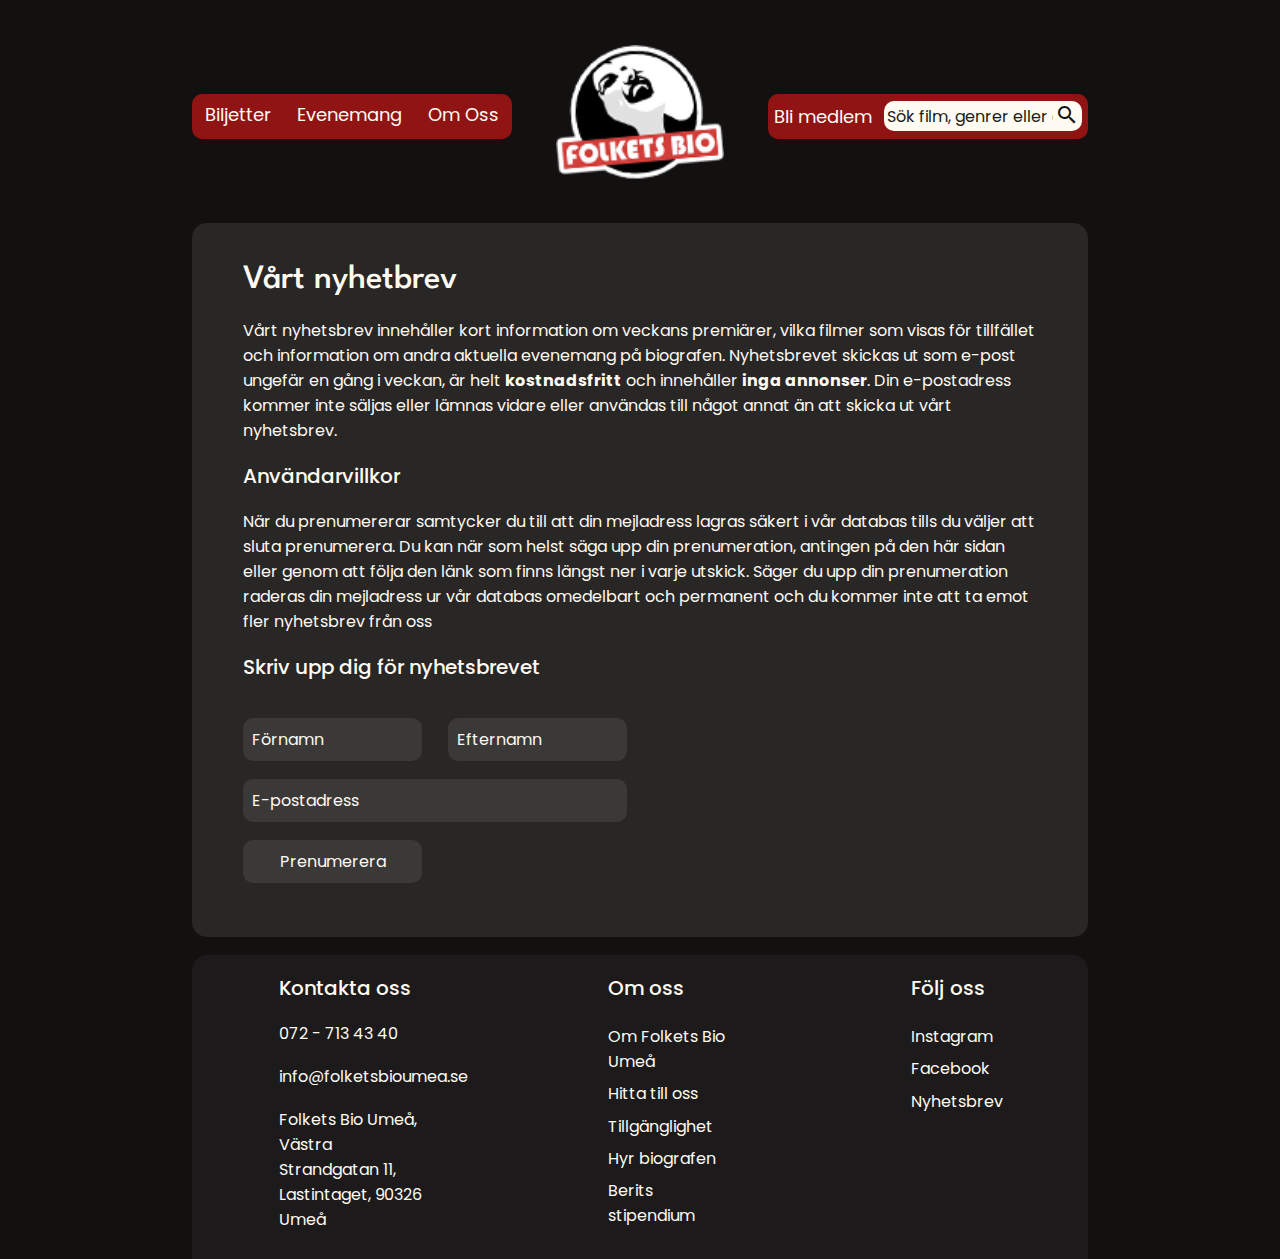
<file: newsletter.html>
<!DOCTYPE html>

<HTML lang="sv">

<head>
	<title>Nyhetsbrev - Folkets Bio Umeå</title>

	<link rel="icon" type="image/x-icon" href="/images/logo.png">
	<link rel="stylesheet" type="text/css" href="stylesheet.css">
	<link href="https://fonts.googleapis.com/css2?family=Poppins:wght@400;600&display=swap" rel="stylesheet">
	<link href="https://fonts.googleapis.com/css2?family=League+Spartan:wght@100..900&family=Poppins:wght@500&display=swap" rel="stylesheet">
	<link rel="stylesheet" href="https://fonts.googleapis.com/icon?family=Material+Icons">
	<script type="text/javascript" src="searchbar.js"></script>
	<script type="text/javascript" src="dropdown.js"></script>
	
	<meta name="viewport" content="width=device-width, initial-scale=1.0">
	<meta charset="UTF-8">
	<meta name="description" content="Folkets Bio Umeås officiella webbplats, Umeås biograf för kvalitetsfilm. Öppet varje dag i kulturhuset Väven. Köp dina biljetter här.">
	<meta name="keywords" content="Folkets bio, biograf, Umeå">
	<meta name="author" content="Josefine Lundin">
	
</head>

<body>
	<div class="banner">
		<nav id="Vnav">
			<ul>
				<li class="dropdown"><a class="dropbtn">Biljetter</a>
					<div class="drop-content">
						<a href="./ticketInfo.html">Biljettinformation</a><br>
						<a href="./movies.html">Filmer</a>
					</div>
				</li>
				<li><a href="./event.html">Evenemang</a></li>
				<li><a href="./about.html">Om Oss</a></li>
			</ul>
		</nav>

		<div class="logo">
			<a href="./index.html">
			<img src="/images/logo.png" alt="logotyp"></a>
		</div>

		<nav id="Hnav">
			<a id="member" href="./membership.html">Bli medlem</a>
			<div class="searchbar">
				<input type="text" placeholder="Sök film, genrer eller event">
				<i class="material-icons">search</i>
			</div>
		</nav>
	</div>

	<div class="main">
		<div class="box">
			<h1>Vårt nyhetbrev</h1>
			<p>
				Vårt nyhetsbrev innehåller kort information om veckans premiärer, vilka filmer som visas
				för tillfället och information om andra aktuella evenemang på biografen.

				Nyhetsbrevet skickas ut som e-post ungefär en gång i veckan, är helt <b>kostnadsfritt</b> och innehåller
				<b>inga annonser</b>. Din e-postadress kommer inte säljas eller lämnas vidare eller användas till något annat
				än att skicka ut vårt nyhetsbrev.
			</p>
			<h3>Användarvillkor</h3>
			<p>
				När du prenumererar samtycker du till att din mejladress lagras säkert i vår databas tills du väljer att sluta prenumerera. 
				Du kan när som helst säga upp din prenumeration, antingen på den här sidan eller genom att följa den 
				länk som finns längst ner i varje utskick. Säger du upp din prenumeration raderas din mejladress ur 
				vår databas omedelbart och permanent och du kommer inte att ta emot fler nyhetsbrev från oss
			</p>
			<h3>Skriv upp dig för nyhetsbrevet</h3>

			<form>
				<div class="names">
					<input type="text" id="fname" name="fname" value="Förnamn">
					<input type="text" id="lname" name="lname" value="Efternamn">
				</div>
				<input type="email" id="email" name="email" value="E-postadress">
				<input type="submit" id="submit" value="Prenumerera">
			</form>
		</div>
	</div>
		
	<footer>
		<div class="container">
			<div class="contact">
				<h3>Kontakta oss</h3>
				<p>072 - 713 43 40</p><br>
				<p>info@folketsbioumea.se</p><br>
				<p>Folkets Bio Umeå,<br>Västra Strandgatan 11,<br>Lastintaget, 90326 Umeå</p>
			</div>
			<div class="about">
				<h3>Om oss</h3>
				<a href="./about.html">Om Folkets Bio Umeå</a><br>
				<a href="./findus.html">Hitta till oss</a><br>
				<a href="./access.html">Tillgänglighet</a><br>
				<a href="http://www.vaven.se/sve/boka-lokaler-i-vaven.html">Hyr biografen</a><br>
				<a href="./schoolarship.html">Berits stipendium</a>
			</div>
			<div class="follow">
				<h3>Följ oss</h3>
				<a href="https://instagram.com/folketsbioumea">Instagram</a><br>
				<a href="https://facebook.com/folketsbioumea">Facebook</a><br>
				<a href="./newsletter.html">Nyhetsbrev</a>
			</div>
		</div>
	</footer>
</body>
</file>
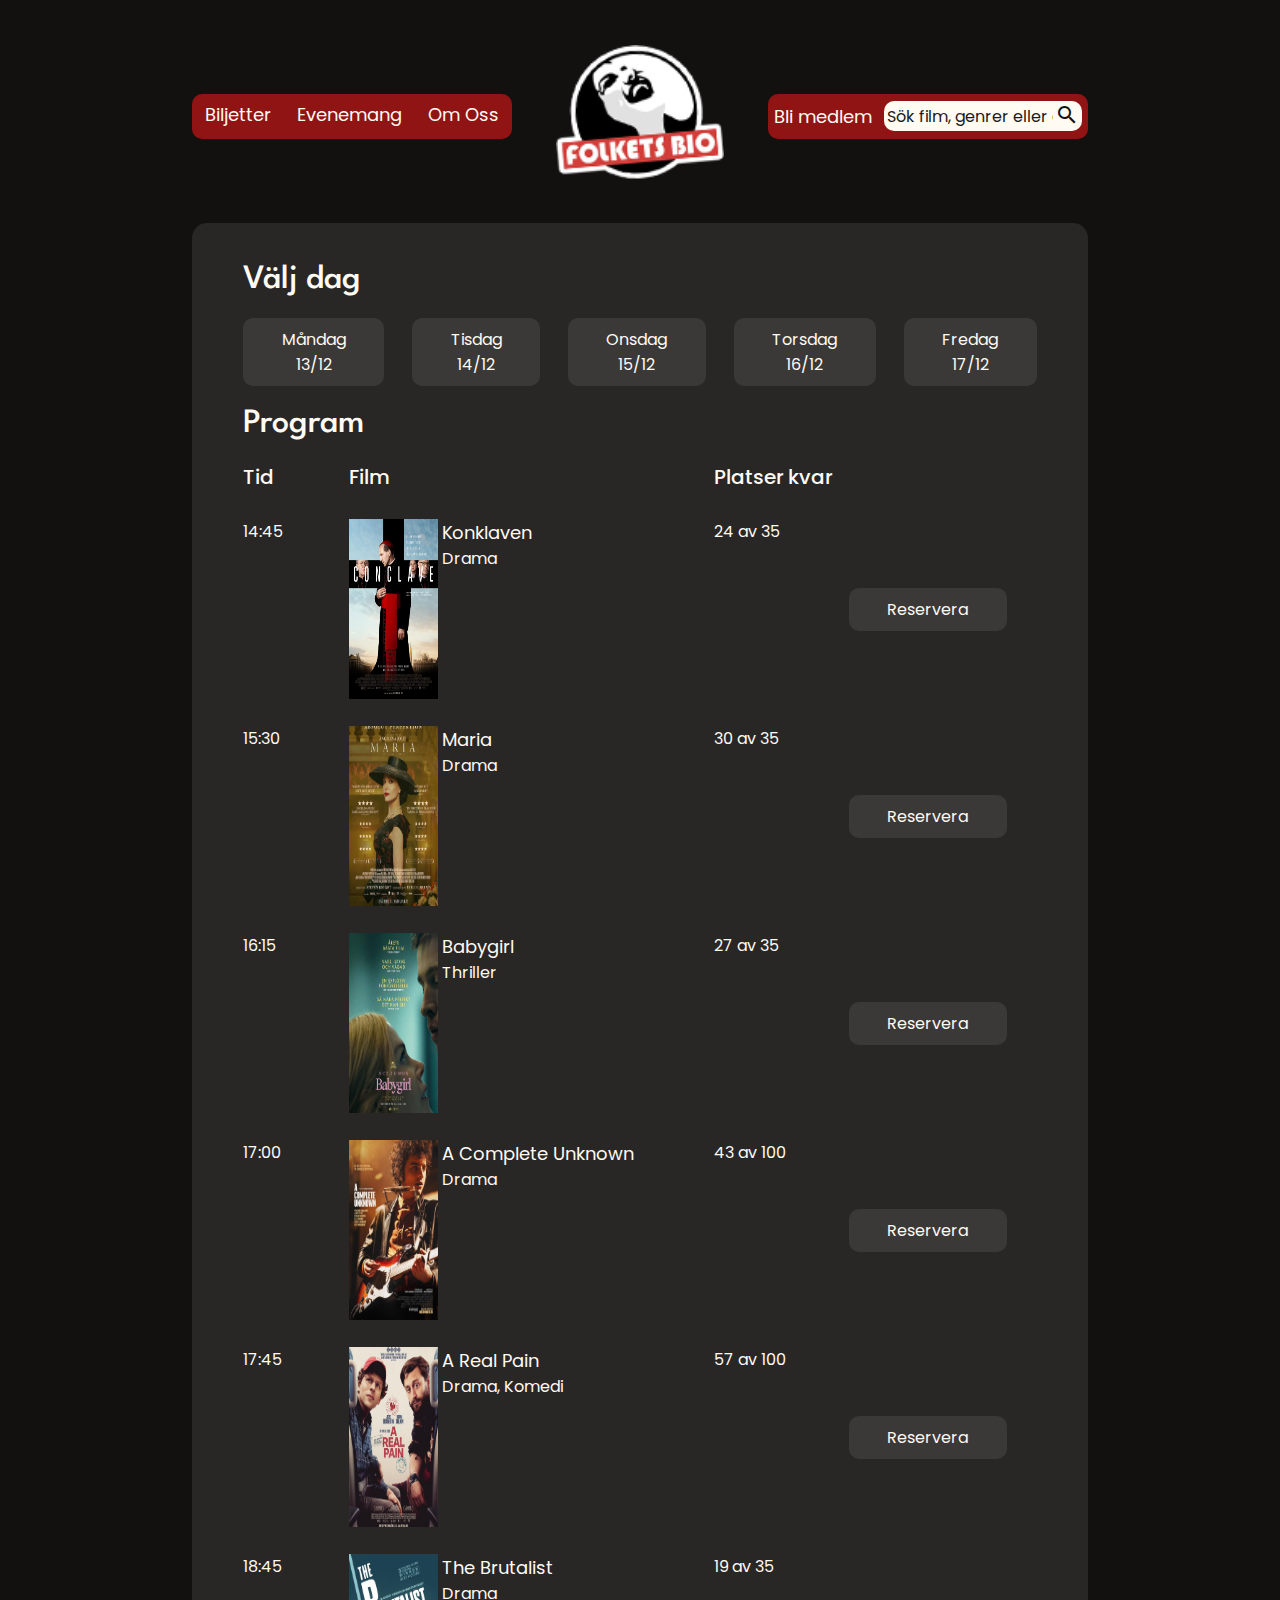
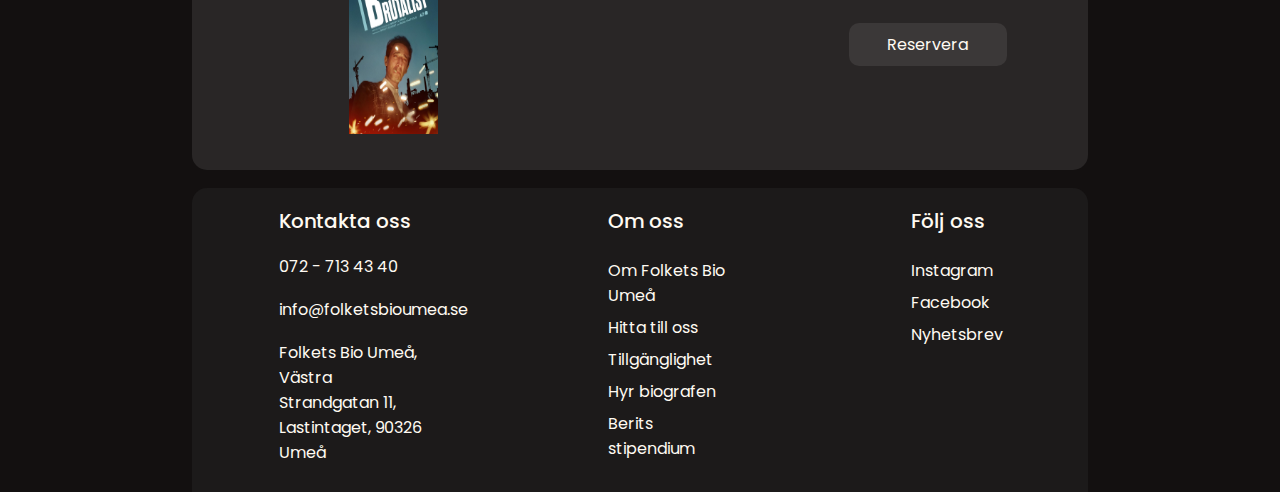
<file: program.html>
<!DOCTYPE html>

<HTML lang="sv">

<head>
	<title>Program - Folkets Bio Umeå</title>
	
	<link rel="icon" type="image/x-icon" href="/images/logo.png">
	<link rel="stylesheet" type="text/css" href="stylesheet.css">
	<link href="https://fonts.googleapis.com/css2?family=Poppins:wght@400;600&display=swap" rel="stylesheet">
	<link href="https://fonts.googleapis.com/css2?family=League+Spartan:wght@100..900&family=Poppins:wght@500&display=swap" rel="stylesheet">
	<link rel="stylesheet" href="https://fonts.googleapis.com/icon?family=Material+Icons">
	<script type="text/javascript" src="searchbar.js"></script>
	<script type="text/javascript" src="dropdown.js"></script>
	
	<meta name="viewport" content="width=device-width, initial-scale=1.0">
	<meta charset="UTF-8">
	<meta name="description" content="Folkets Bio Umeås officiella webbplats, Umeås biograf för kvalitetsfilm. Öppet varje dag i kulturhuset Väven. Köp dina biljetter här.">
	<meta name="keywords" content="Folkets bio, biograf, Umeå">
	<meta name="author" content="Josefine Lundin">
	
</head>

<body>
	<div class="banner">
		<nav id="Vnav">
			<ul>
				<li class="dropdown"><a class="dropbtn">Biljetter</a>
					<div class="drop-content">
						<a href="./ticketInfo.html">Biljettinformation</a><br>
						<a href="./movies.html">Filmer</a>
					</div>
				</li>
				<li><a href="./event.html">Evenemang</a></li>
				<li><a href="./about.html">Om Oss</a></li>
			</ul>
		</nav>

		<div class="logo">
			<a href="./index.html">
			<img src="/images/logo.png" alt="logotyp"></a>
		</div>

		<nav id="Hnav">
			<a id="member" href="./membership.html">Bli medlem</a>
			<div class="searchbar">
				<input type="text" placeholder="Sök film, genrer eller event">
				<i class="material-icons">search</i>
			</div>
		</nav>
	</div>	
	
	<div class="main">
		<div class="box">
			<h1>Välj dag</h1>
			<div class="days" id="program">
				<button class="button">Måndag<br>13/12</button>
				<button class="button">Tisdag<br>14/12</button>
				<button class="button">Onsdag<br>15/12</button>
				<button class="button">Torsdag<br>16/12</button>
				<button class="button">Fredag<br>17/12</button>
			</div>

			<h1>Program</h1>

			<div class="daily-program">
				<h3>Tid</h3>
				<h3 class="rubrik">Film</h3>
				<h3 class="rubrik">Platser kvar</h3>

				<p>14:45</p>
				<a><img src="/images/conclave.jpg" alt="Konklaven"></a>
				<h4>Konklaven<p>Drama</p></h4>
				<p>24 av 35</p>
				<a class="button" href="#">Reservera</a>

				<p>15:30</p>
				<a><img src="/images/maria.jpeg" alt="Maria"></a>
				<h4>Maria<p>Drama</p></h4>
				<p>30 av 35</p>
				<a class="button" href="#">Reservera</a>

				<p>16:15</p>
				<a><img src="/images/babygirl.jpeg" alt="Babygirl"></a>
				<h4>Babygirl<p>Thriller</p></h4>
				<p>27 av 35</p>
				<a class="button" href="#">Reservera</a>

				<p>17:00</p>
				<a><img src="/images/complete.jpg" alt="A Complete Unknown"></a>
				<h4>A Complete Unknown<p>Drama</p></h4>
				<p>43 av 100</p>
				<a class="button" href="#">Reservera</a>

				<p>17:45</p>
				<a><img src="/images/arealpain.jpeg" alt="A Real Pain"></a>
				<h4>A Real Pain<p>Drama, Komedi</p></h4>
				<p>57 av 100</p>
				<a class="button" href="#">Reservera</a>
				
				<p>18:45</p>
				<a><img src="/images/brutalist.jpg" alt="The Brutalist"></a>
				<h4>The Brutalist<p>Drama</p></h4>
				<p>19 av 35</p>
				<a class="button" href="#">Reservera</a>
			</div>
	</div>

	<footer>
		<div class="container">
			<div class="contact">
					<h3>Kontakta oss</h3>
					<p>072 - 713 43 40</p><br>
					<p>info@folketsbioumea.se</p><br>
					<p>Folkets Bio Umeå,<br>Västra Strandgatan 11,<br>Lastintaget, 90326 Umeå</p>
			</div>
			<div class="about">
					<h3>Om oss</h3>
					<a href="./about.html">Om Folkets Bio Umeå</a><br>
					<a href="./findus.html">Hitta till oss</a><br>
					<a href="./access.html">Tillgänglighet</a><br>
					<a href="http://www.vaven.se/sve/boka-lokaler-i-vaven.html">Hyr biografen</a><br>
					<a href="./schoolarship.html">Berits stipendium</a>
			</div>
			<div class="follow">
					<h3>Följ oss</h3>
					<a href="https://instagram.com/folketsbioumea">Instagram</a><br>
					<a href="https://facebook.com/folketsbioumea">Facebook</a><br>
					<a href="./newsletter.html">Nyhetsbrev</a>
			</div>
		</div>
	</footer>

</body>
</file>
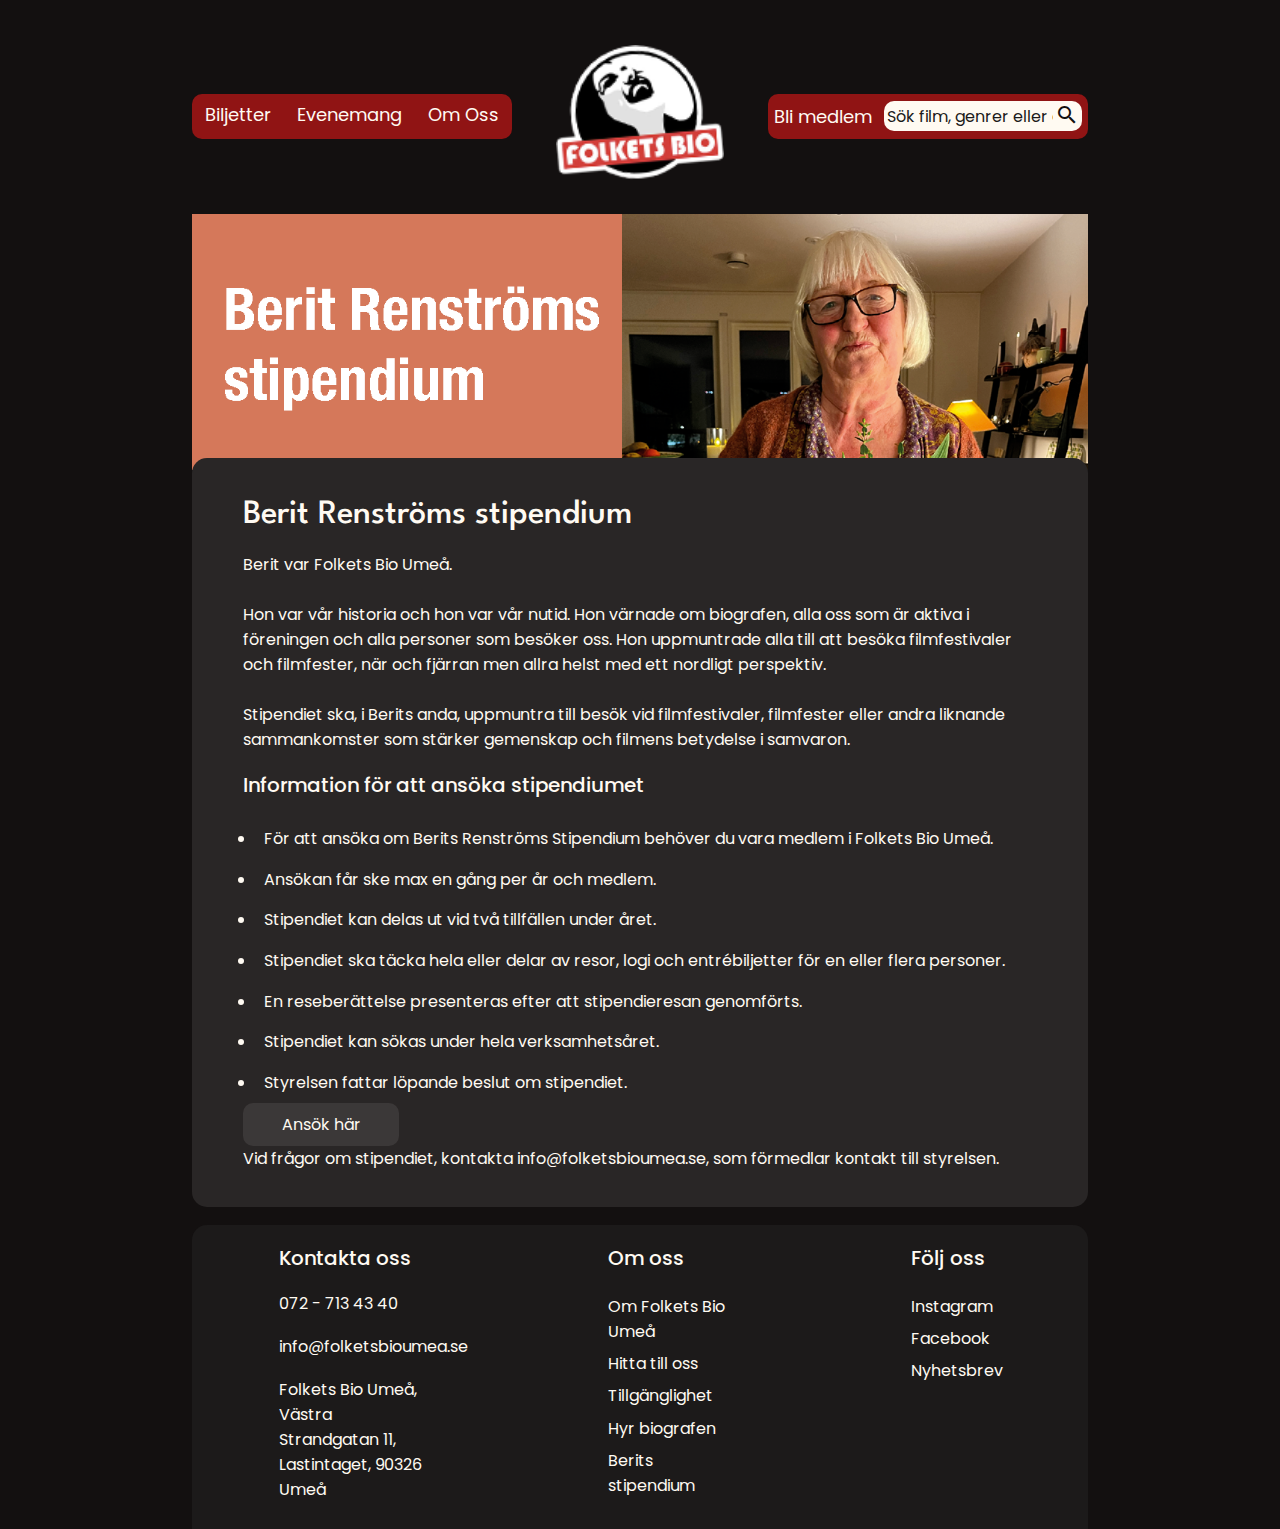
<file: schoolarship.html>
<!DOCTYPE html>

<HTML lang="sv">

<head>
	<title>Berit Renströms stipendium - Folkets Bio Umeå</title>

	<link rel="icon" type="image/x-icon" href="/images/logo.png">
	<link rel="stylesheet" type="text/css" href="stylesheet.css">
	<link href="https://fonts.googleapis.com/css2?family=Poppins:wght@400;600&display=swap" rel="stylesheet">
	<link href="https://fonts.googleapis.com/css2?family=League+Spartan:wght@100..900&family=Poppins:wght@500&display=swap" rel="stylesheet">
	<link rel="stylesheet" href="https://fonts.googleapis.com/icon?family=Material+Icons">
	<script type="text/javascript" src="searchbar.js"></script>
	<script type="text/javascript" src="dropdown.js"></script>
	
	<meta name="viewport" content="width=device-width, initial-scale=1.0">
	<meta charset="UTF-8">
	<meta name="description" content="Folkets Bio Umeås officiella webbplats, Umeås biograf för kvalitetsfilm. Öppet varje dag i kulturhuset Väven. Köp dina biljetter här.">
	<meta name="keywords" content="Folkets bio, biograf, Umeå">
	<meta name="author" content="Josefine Lundin">
	
</head>
<body>
	<div class="banner">
		<nav id="Vnav">
			<ul>
				<li class="dropdown"><a class="dropbtn">Biljetter</a>
					<div class="drop-content">
						<a href="./ticketInfo.html">Biljettinformation</a><br>
						<a href="./movies.html">Filmer</a>
					</div>
				</li>
				<li><a href="./event.html">Evenemang</a></li>
				<li><a href="./about.html">Om Oss</a></li>
			</ul>
		</nav>

		<div class="logo">
			<a href="./index.html">
			<img src="/images/logo.png" alt="logotyp"></a>
		</div>

		<nav id="Hnav">
			<a id="member" href="./membership.html">Bli medlem</a>
			<div class="searchbar">
				<input type="text" placeholder="Sök film, genrer eller event">
				<i class="material-icons">search</i>
			</div>
		</nav>
	</div>
	
	<div class="main">
		<div class="display-img">
			<img id="medlem" src="/images/berit.png">
		</div>
		<div class="box">
			<h1>Berit Renströms stipendium</h1>
			<p>
				Berit var Folkets Bio Umeå. <br><br>
				Hon var vår historia och hon var vår nutid. Hon värnade om biografen, 
				alla oss som är aktiva i föreningen och alla personer som besöker oss. 
				Hon uppmuntrade alla till att besöka filmfestivaler och filmfester, när 
				och fjärran men allra helst med ett nordligt perspektiv.<br><br>

				Stipendiet ska, i Berits anda, uppmuntra till besök vid filmfestivaler, 
				filmfester eller andra liknande sammankomster som stärker gemenskap och 
				filmens betydelse i samvaron.
			</p>

			<h3>Information för att ansöka stipendiumet</h3>
			<ul class="stipendium">
				<li>För att ansöka om Berits Renströms Stipendium behöver du vara medlem i Folkets Bio Umeå.</li>
				<li>Ansökan får ske max en gång per år och medlem.</li>
				<li>Stipendiet kan delas ut vid två tillfällen under året.</li>
				<li>Stipendiet ska täcka hela eller delar av resor, logi och entrébiljetter för en eller flera personer.</li>
				<li>En reseberättelse presenteras efter att stipendieresan genomförts.</li>
				<li>Stipendiet kan sökas under hela verksamhetsåret.</li>
				<li>Styrelsen fattar löpande beslut om stipendiet.</li>
			</ul>
				<a class="button" href="https://docs.google.com/forms/d/e/1FAIpQLScVB3JWKoJPnasQsRBj-r3ItiuYdMpSFQtMKXv51GeerTQmpg/viewform">Ansök här</a>
			<p>
				Vid frågor om stipendiet, kontakta info@folketsbioumea.se, som förmedlar kontakt till styrelsen.
			</p>
		</div>
	</div>
	
	<footer>
		<div class="container">
			<div class="contact">
				<h3>Kontakta oss</h3>
				<p>072 - 713 43 40</p><br>
				<p>info@folketsbioumea.se</p><br>
				<p>Folkets Bio Umeå,<br>Västra Strandgatan 11,<br>Lastintaget, 90326 Umeå</p>
			</div>
			<div class="about">
				<h3>Om oss</h3>
				<a href="./about.html">Om Folkets Bio Umeå</a><br>
				<a href="./findus.html">Hitta till oss</a><br>
				<a href="./access.html">Tillgänglighet</a><br>
				<a href="http://www.vaven.se/sve/boka-lokaler-i-vaven.html">Hyr biografen</a><br>
				<a href="./schoolarship.html">Berits stipendium</a>
			</div>
			<div class="follow">
				<h3>Följ oss</h3>
				<a href="https://instagram.com/folketsbioumea">Instagram</a><br>
				<a href="https://facebook.com/folketsbioumea">Facebook</a><br>
				<a href="./newsletter.html">Nyhetsbrev</a>
			</div>
		</div>
	</footer>
</body>
</file>
<file: stylesheet.css>
body{
	background-color:#131010; 
	margin: 0; 
	padding: 0;
}

.banner{
	display: flex;
	justify-content: space-between;
	align-items: center;
	width: 70vw;
	margin: 5vh auto 3vh auto;
}

#menu{display: none;}

.logo img{height: 15vh;}

nav{
	background-color: #901414;
	border-radius: 10px;
}
nav a:hover{text-shadow: 0 0 15px rgba(255, 250, 242, 0.7)}
	/* LEFT SIDE NAVIGATION BAR */
	#Vnav{
		height: 5vh;
		width: 25vw;
		position: relative;
	}

	ul{
		display: flex;
		justify-content: space-around;
		list-style-type: none;
		margin: 0;
		padding: 0;
	}
	
	li a, .dropbtn{
		display: inline-block;
		text-align: center;
		padding: 4px;
		text-decoration: none;
		margin-bottom: 0.5vh;
	}
	
	li.dropdown{display: inline-block;}
	
	.drop-content{
		display: none; 
		position: absolute; 
		background-color: #901414;
		padding: 0 2vh 1vh 3.3vh;
		border-bottom-right-radius: 10px;
		border-bottom-left-radius: 10px;
		left: 0;
		top: 100%;
	}
	
	.dropdown-content a {
		text-decoration: none;
		display: block;
		text-align: left;
	}

	ul li a{font-size: 18px;}
	

	/* RIGHT SIDE NAVIGATION BAR */
	#Hnav{
		height: 5vh;
		width: 25vw;
		display: flex;
		justify-content: space-around;
		align-items: center;
	}
		.searchbar{
			background-color:#FFFAF2;
			border-radius: 10px;
			border: none;
			display: flex;
			justify-content: center;
			padding: 0.5%;
		}

		.searchbar input{
			font-family: "poppins"; 
			font-size: 16px;
			color:#131010; 
			background-color: transparent;
			border: none;
			outline: none;
			width: 13vw;
		}

		.searchbar i{
			border: none; 
			color:#131010;
			background-color: transparent;
			padding: 0;
			margin-right: 1%;
		}

		#member{font-size: 18px;}
		::placeholder{color:#1C1A1A;}


h1{
	color: #FFFAF2;
	font-family: "league spartan"; 
	font-weight: 500;
	font-size: 34px; 
}

h2{
	color: #FFFAF2;
	font-family: "league spartan";
	font-weight: 400;
	font-size: 28px;
}

h3{
	color: #FFFAF2;
	font-family: "poppins";
	font-weight: 500;
	font-size: 20px;
	padding: 2vh 0;
	margin: 0;
}
h4{
	color: #FFFAF2;
	font-family: "poppins";
	font-weight: 400;
	font-size: 18px;
	margin: 0;
}
h5{
	color: #C8C8C8;
	font-family: "poppins";
	font-weight: 400;
	font-size: 16px;
	margin: 0;
}

a{
	color: #FFFAF2;
	font-family: "poppins";
	font-weight: 400;
	font-size: 16px;
	text-decoration: none;
	display: inline-block;
}

p{
	color: #FFFAF2;
	font-family: "poppins";
	font-weight: 400;
	font-size: 16px;
	margin: 0;
}

/* MAIN CONTAINER FOR THE ELEMENTS */
.main{
	width: 70vw;
	margin: auto auto;
	display: flex;
	flex-direction: column;
	justify-content: space-between;
}

/* BOXES IN THE MAIN CONTAINER */
.box{
	background-color: #292626;
	border-radius: 15px;
	margin: 1vh 0vh;
	padding: 2vh 4vw 4vh 4vw;
}

.movies-now{
	display: grid; 
	grid-template-columns: 10vw 10vw 10vw 10vw 10vw;
	grid-template-rows: auto;
	row-gap: 5vh;
	justify-content: space-between;
	margin: 4vh 0 4vh 0;
}

#nr2{margin: 0;}

#nr2 a{display: none;}

.movies-now img{
	height: 85%; 
	width: 100%; 
	object-fit: cover;
}

#show-more{display: flex; justify-content: center;}

.days{
	display: flex;
	justify-content: space-between;
}

.button{
	background-color: #3B3838;
	border: none;
	padding: 1vh 3vw;
	font-family: "poppins";
	font-size: 16px; 
	color: #FFFAF2;
	border-radius: 10px;
	text-align: center;
	place-self: center;
}

.button:hover{background-color: #4d4747;}

.event-type{
	display: flex;
	justify-content: space-between;
	text-align: center;
}

.event-type img{
	height: 10vw; 
	width: 10vw; 
	object-fit: cover;
}

.coming-soon{	
	display: grid; 
	grid-template-columns: 10vw 10vw 10vw 10vw 10vw;
	grid-template-rows: auto;
	justify-content: space-between;
}

.coming-soon img{
	height: 28vh; 
	width: 10vw; 
	object-fit: cover;
}

footer{
	background-color: #1C1A1A;
	border-top-left-radius: 15px;
	border-top-right-radius: 15px;
	width: 70vw;
	margin: 1vh auto 0 auto;
	padding-bottom: 3vh;
}

footer a{padding: 0.4vh 0;}

.container{	
	display: grid;
	grid-template-columns: 12vw 10vw 7vw;
	justify-content: space-around;
}

/*---------------------------------------------------------------*/
/* ADDITIONAL CODE FOR THE ABOUT PAGE */

.display-img{
	width: 70vw; 
	margin-bottom: -2.8vh;
}

.display-img img{
	width: 70vw; 
	height: 20vw; 
	object-fit: cover;
}

.content-container{
	display: flex; 
	justify-content: space-between;
}

section{
	width: 37vw;
}

table{
	height: 4vh; width: 4vw;
	background-color:#3B3838;
	font-family: "poppins"; 
	font-weight: 400;
	font-size: 16px; 
	color: #FFFAF2;
	padding: 1vw;
	border-radius: 10px;
}

td{padding: 1vh 1vw;}
#svar{text-align: right;}

/*---------------------------------------------------------------*/
/* ADDITIONAL CODE FOR THE PROGRAM PAGE */

.daily-program{
	display: grid;
	grid-template-columns: 8vw 7vw 21vw 8vw 17vw;
	grid-template-rows:  auto 20vh 20vh 20vh 20vh 20vh 20vh;
	row-gap: 3vh;
	justify-content: space-between;
}

.rubrik{grid-column: span 2;}

.daily-program img{height: 20vh; width: 7vw;}

.daily-program h3{padding: 0;}

/*---------------------------------------------------------------*/
/* ADDITIONAL CODE FOR THE AVAILABLITY PAGE */

li{
	font-family: "poppins";
	font-size: 16px;
	font-weight: 400;
	color: #FFFAF2;
	padding: 1%;
}

.available{width: 20vw;}
.available td{padding: 1vh 0;}

/*---------------------------------------------------------------*/
/* ADDITIONAL CODE FOR THE NEWSLETTER PAGE */
form{width: 35vw;}
.names{
	display: flex;
	justify-content: space-between;
	width: 30vw;
	margin: 2vh 0;
}
#fname{
	width: 14vw;
	padding: 1vh;
	box-sizing: border-box;
}

#lname{
	width: 14vw;
	padding: 1vh;
	box-sizing: border-box;
}

#email{width: 30vw;
	padding: 1vh;
	box-sizing: border-box;
}

#submit{
	width: 14vw;
	padding: 1vh;
	margin: 2vh 0;
	box-sizing: border-box;
	transition-duration: 0.5s;
}
#submit:hover{background-color: #4d4747;
}

input{
	border-radius: 10px;
	border: none;
	background-color: #3B3838;
	color: #FFFAF2;
	font-family: "poppins";
	font-size: 16px;
}

/*---------------------------------------------------------------*/
/* ADDITIONAL CODE FOR THE SCHOOLARSHIP PAGE */

.stipendium{
	display: flex;
	justify-content: flex-start;
	list-style-type: disc;
	padding-left: 1vw;
	flex-direction: column;
}

#medlem{object-position: 100% 0%;}

/*---------------------------------------------------------------*/
/* ADDITIONAL CODE FOR THE MOVIE INFORMATION PAGE */

iframe{
	width: 70vw; 
	height: 20vw; 
	margin-bottom: -2.8vh;
	transition-duration: 0.5s;
}

iframe:hover{
	height: 35vw;
	width: 70vw;
	margin: -1.5vh auto;
	border-bottom: solid 4px black;
}

.tags{
	width: 27vw;
	display: flex;
	justify-content: space-between;
}

.tags h4{margin: 0;}
.less{place-self: center; margin-top: 3vh;}

/*---------------------------------------------------------------*/
/* ADDITIONAL CODE FOR THE FIND US PAGE */

#map{width: 23vw; height: 33vh;	transition-duration: 0.5s; padding-left: 3vw;margin-top: 5vh;}
#map:hover{width: 40vw;height: 50vh}

/*---------------------------------------------------------------*/
/* ADDITIONAL CODE FOR THE EVENT PAGE */

.biovino{
	margin: 4vh 0;
	display: grid;
	grid-template-columns: 7vw 12vw 7vw 12vw 7vw 12vw;
	grid-template-rows: 1fr;
	justify-content: space-between;
}

.biovino img{height: 20vh; width: 7vw;}

.biovino .button{margin-top: 6vh; padding: 1vh 1vw;}

#visa-fler{display: flex; justify-content: center;}

/*---------------------------------------------------------------*/
/* PRINT-OUT VERSION */
@media print{
	body{background-color: white;}

	h1,h2,h3,h4,h5,p,a{
		color: black;font-family: Georgia, Times, serif; 
		padding: 0;
	}

	h1{margin-bottom: 10px;}
	#coming h1{page-break-before: always;}
	h1,h2,h3,h4,h5{font-family: Georgia, Times, serif;}
	p,a, ::placeholder{font-size: 12pt;}

	.banner{
		width: 90%; 
		justify-content: center;
	}

	.box{
		width: 95%; 
		align-items: center;
		padding: 0; 
		margin: 0;
	}

	#Hnav, #Vnav, i, footer, #program, #show-more{display: none;}

	.movies-now{    
		width: 100%;
		display: grid;
		grid-template-columns: repeat(auto-fit, minmax(50px, 1fr));
		grid-template-rows: auto;
		row-gap: 40px;
		column-gap: 55px;
	}
	.movies-now img{
		height: 140px; 
		width: 100px; 
	}

	.coming-soon{    
		width: 100%;
		display: grid;
		grid-template-columns: repeat(auto-fit, minmax(50px, 1fr));
		grid-template-rows: auto;
		row-gap: 40px;
		column-gap: 55px;
	}
	.coming-soon img{
		height: 140px; 
		width: 100px; 
	}
}

/*---------------------------------------------------------------*/
/* MOBILE VERSION */
@media (max-width: 600px) {
	.banner{
		display: flex;
		width: 94%; 
		height: 55px;
		border-radius: 15px;
		background-color: #901414;
	}

	#menu{display: unset; color: #FFFAF2; padding-right: 5%; font-size: 30px;}

	nav{display: none;}

	.logo{padding-left: 5%; align-items: center;}
	.logo img{height: 80px; }

	#Hnav{display: none;}

	.main{
		width: 100%;	
		display: flex;
		flex-direction: column;
		justify-content: space-between;
	}

	.box{border-radius: 0;}

	.movies-now{
		display: flex;
		justify-content: space-between;
		column-gap: 6%;
		margin: 0;
	}

	.movies-now img{
		height: 180px; 
		width: 130px; 
		object-fit: cover;
	}

	.event-type{
		display: flex;
		justify-content: space-between;
		text-align: center;
		column-gap: 6%;
	}
	
	.event-type img{
		height: 120px; 
		width: 120px; 
		object-fit: cover;
	}

	.coming-soon{		
		display: flex;
		justify-content: space-between;
		column-gap: 6%;
		margin: 0;
	}

	.coming-soon img{		
		height: 180px; 
		width: 130px;  
		object-fit: cover;
	}

	#show-more{display: none;}

	.days{
		display: flex;
		justify-content: space-between;
		column-gap: 6%;
	}

	.button{
		padding: 2% 13%;
	}

	footer{width: 100%;}

	.container{	
		display: flex;
		flex-direction: column;
		padding: 5%;
	}
}
</file>
